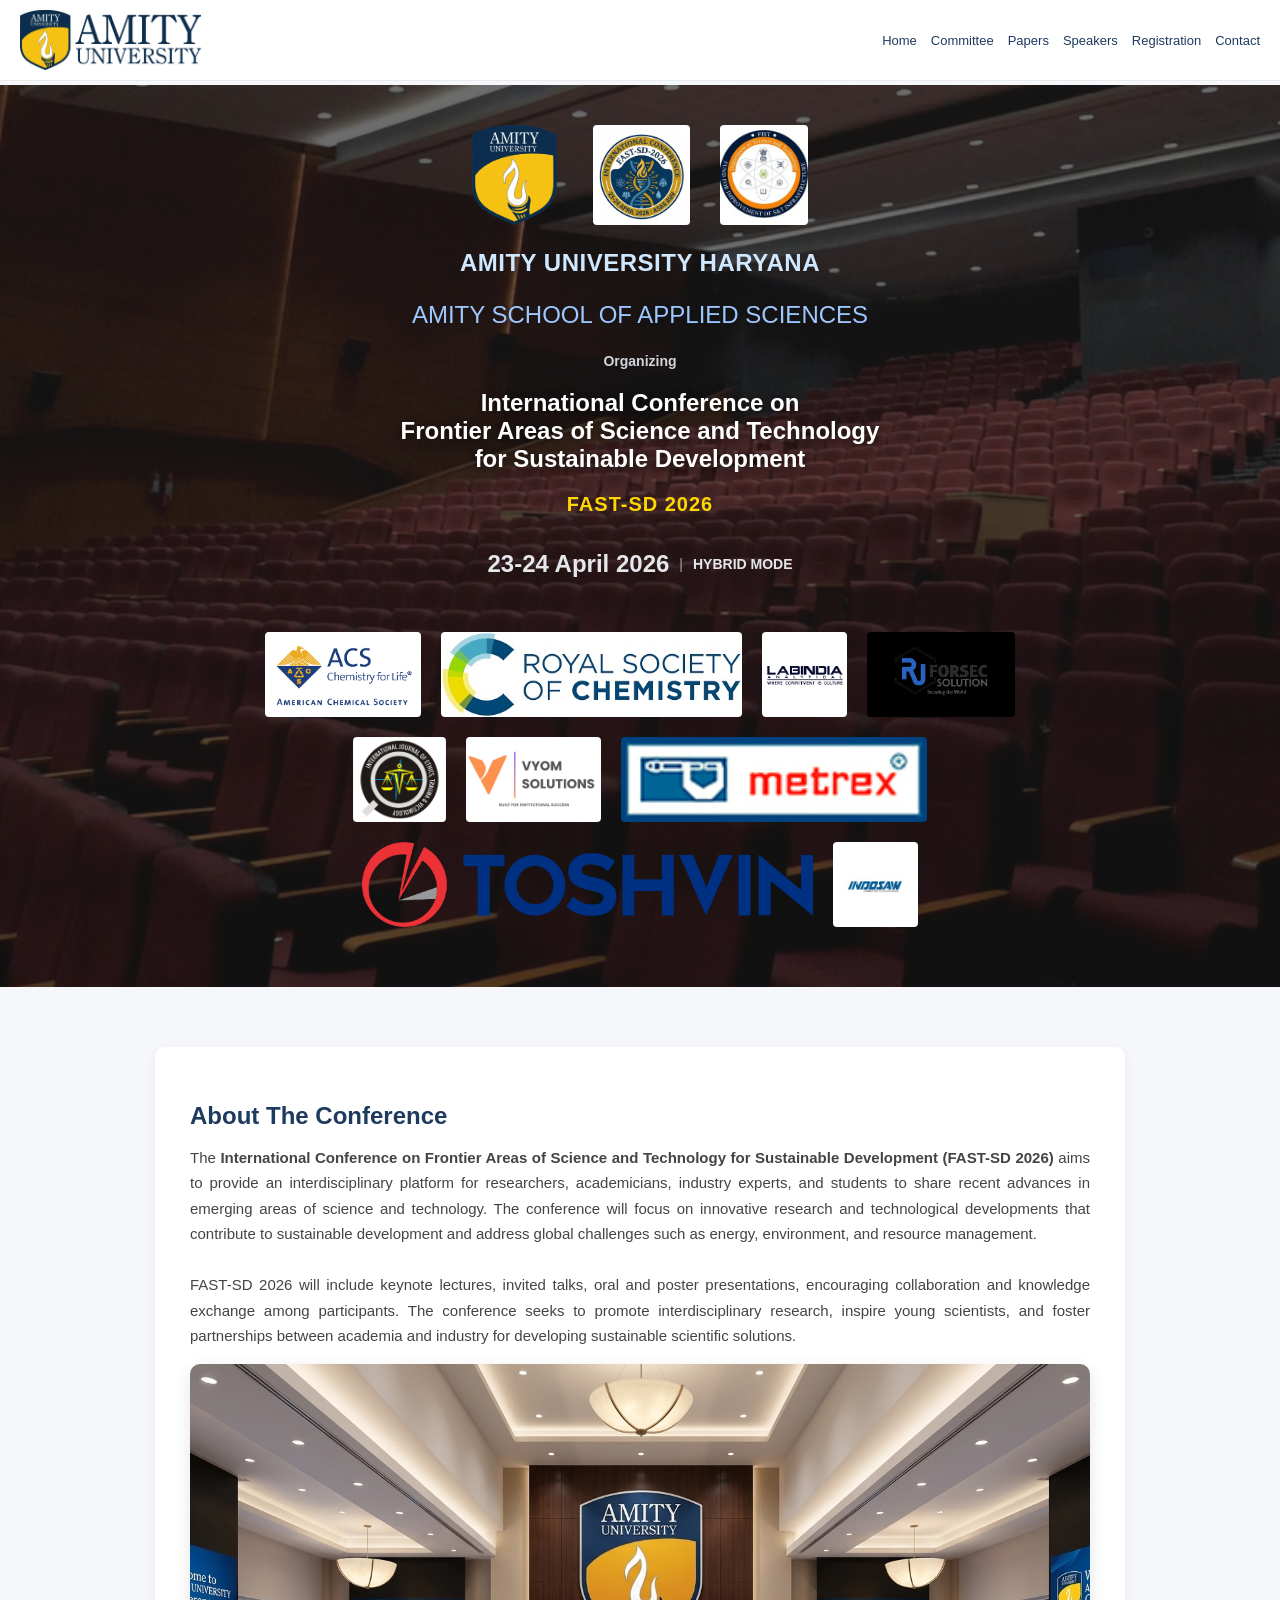
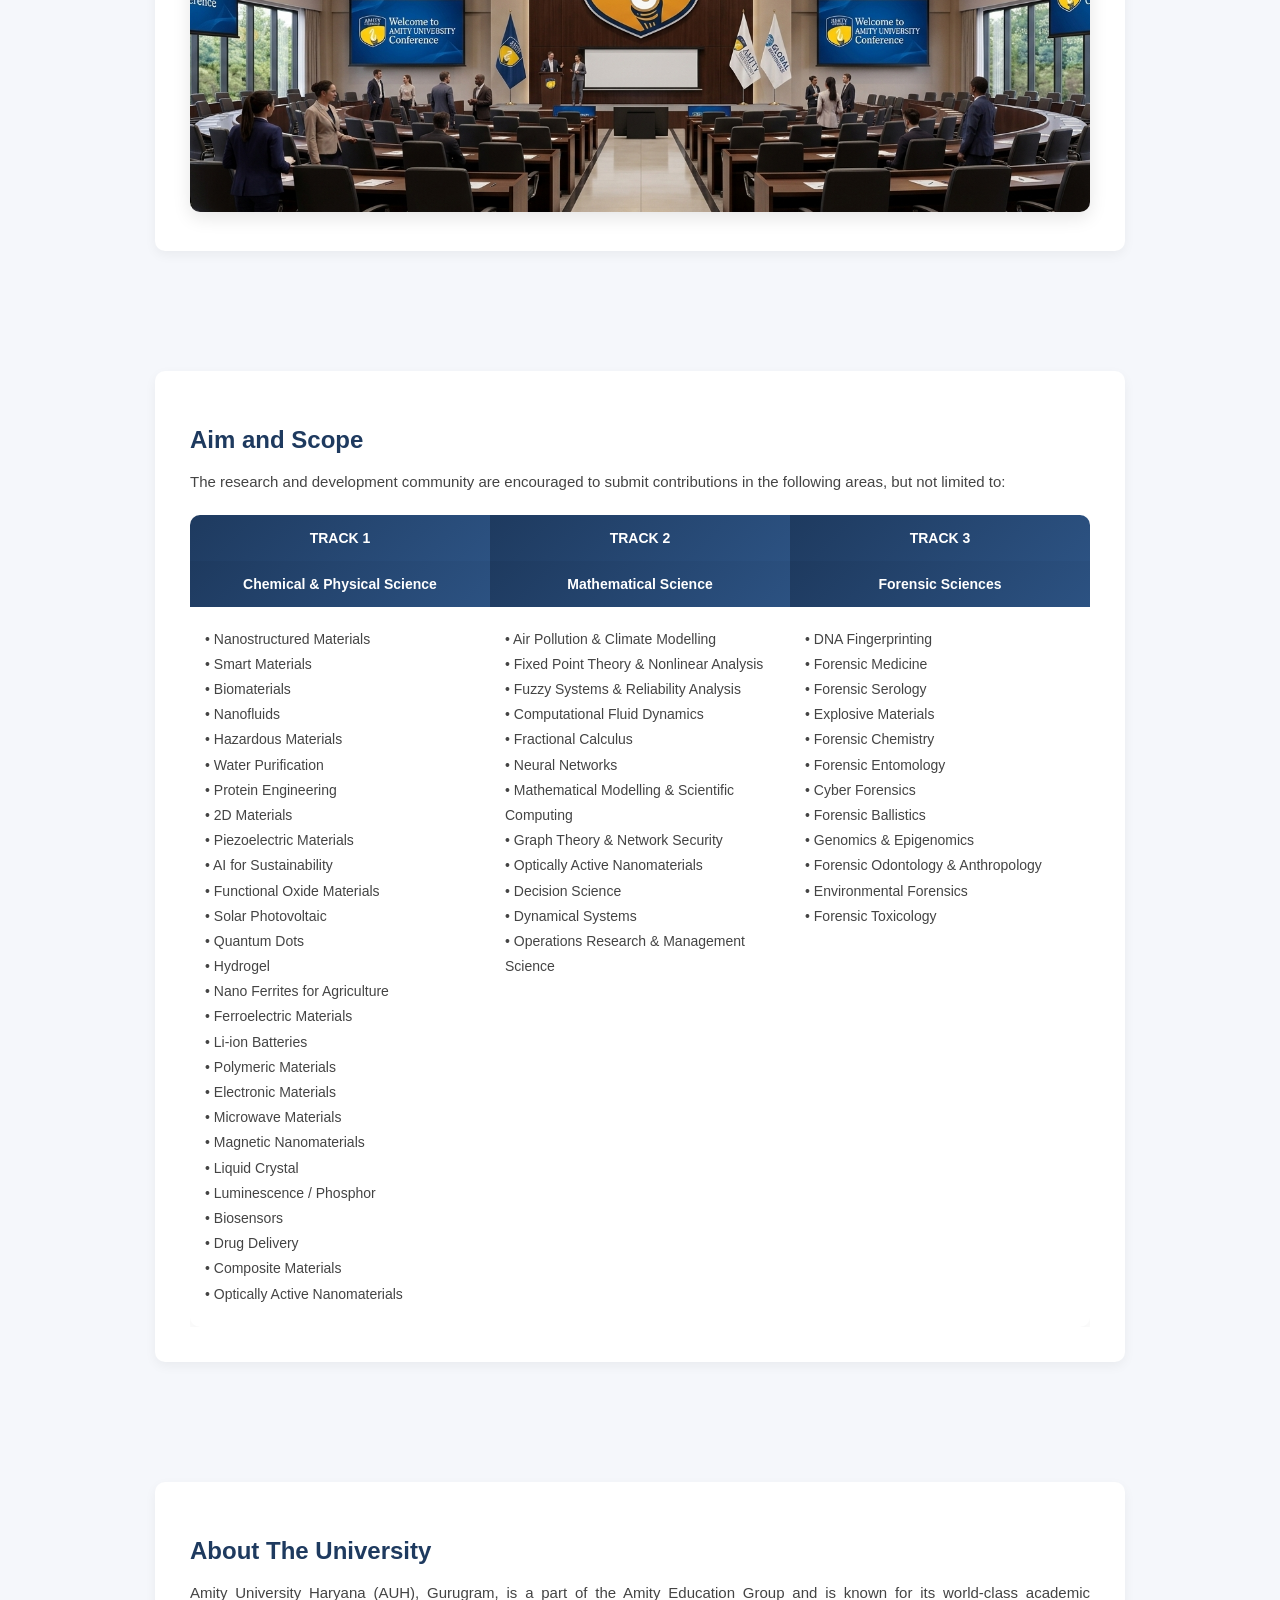
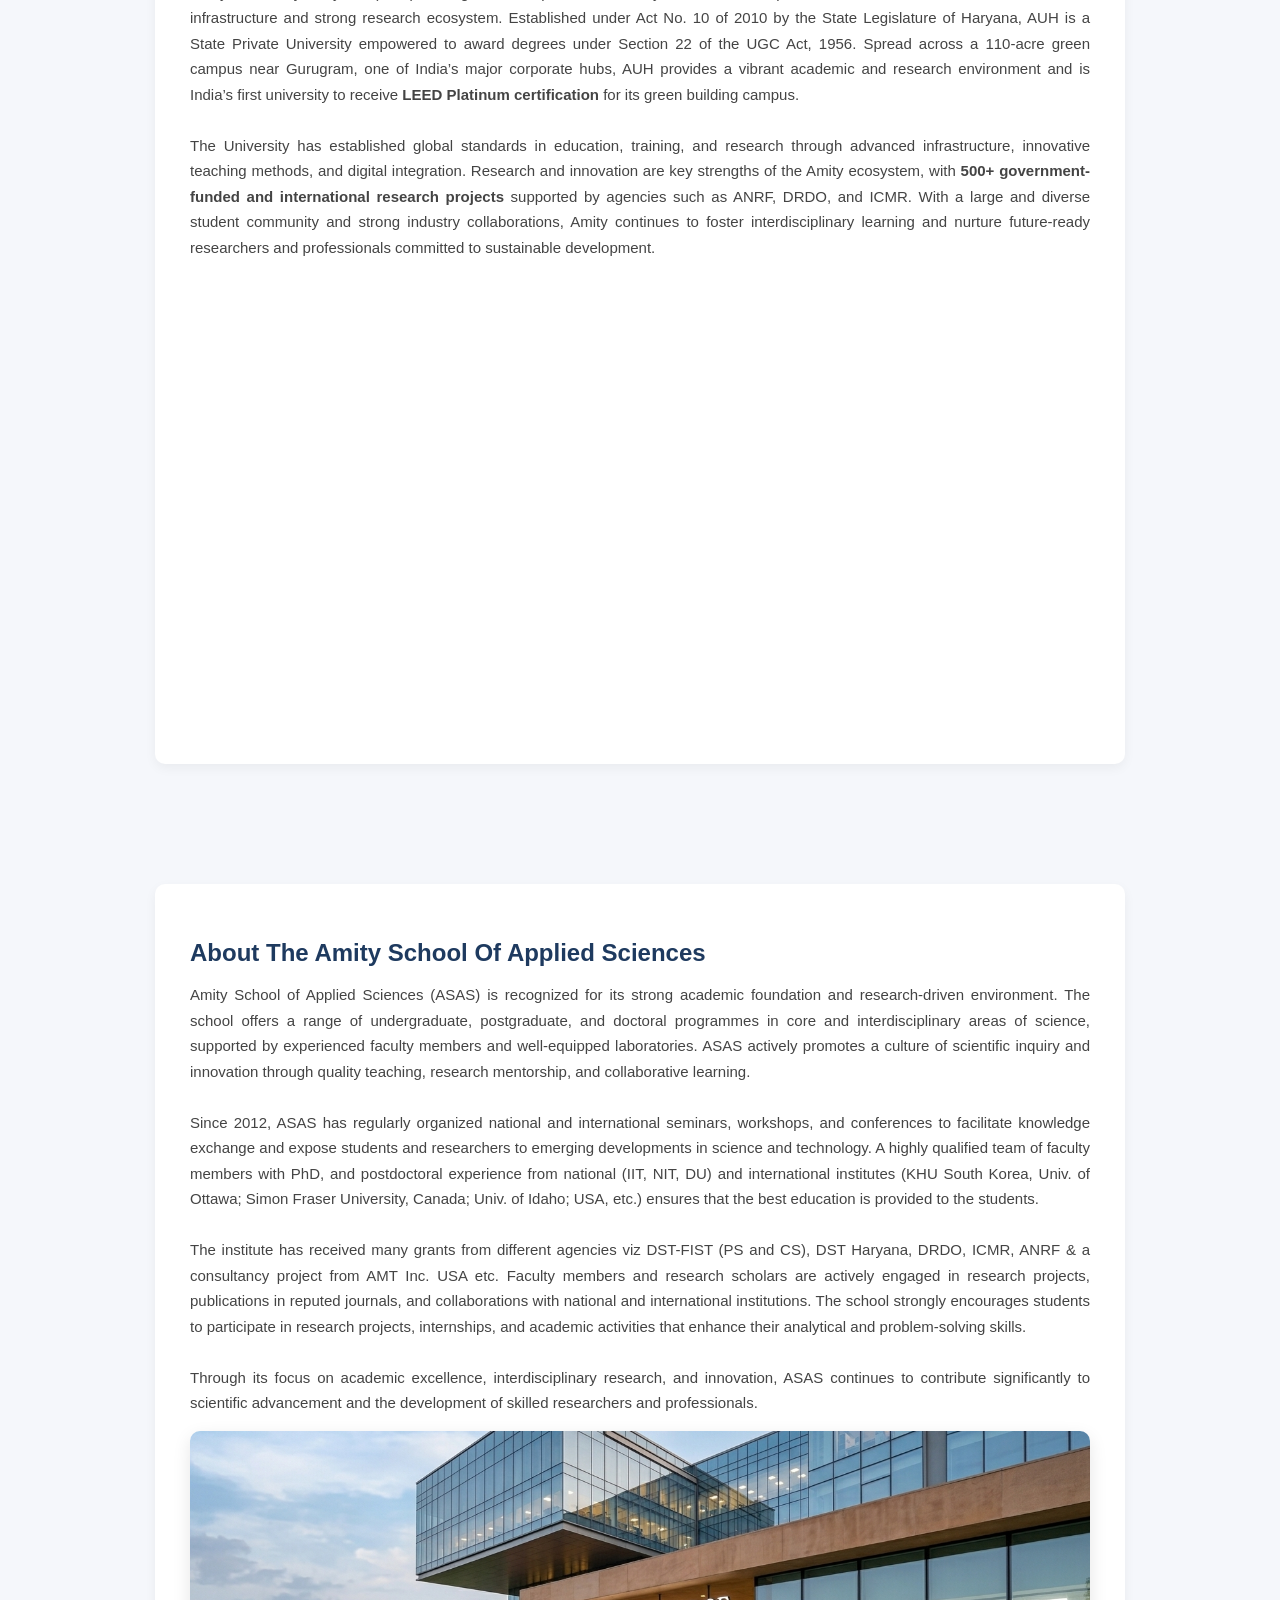
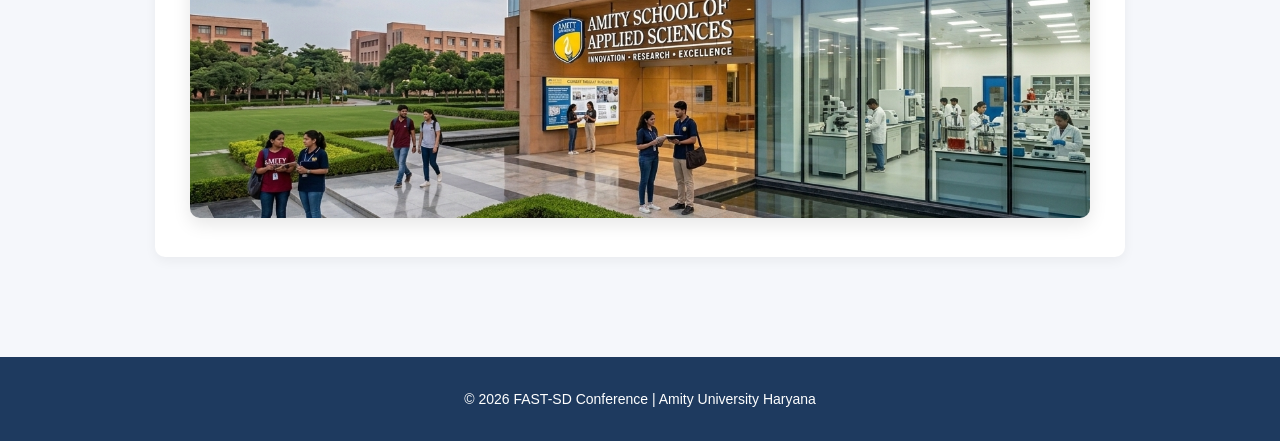
<file: index.html>
<!DOCTYPE html>
<html lang="en">
<head>
  <meta charset="UTF-8">
  <meta name="viewport" content="width=device-width, initial-scale=1.0">
  <title>FAST-SD 2026</title>
  <link rel="stylesheet" href="css/style.css">
</head>

<body>

<!-- Navbar -->
<nav>
  <!-- HAMBURGER -->
  <div class="hamburger" onclick="toggleMenu()">
    ☰
  </div>

  <div class="nav-left">
    <img src="logo/logo.png" alt="FAST-SD 2026 Logo" class="logo">
  </div>

  <div class="nav-links" id="navLinks">
    <a href="index.html">Home</a>
    <a href="committee.html">Committee</a>
    <a href="papers.html">Papers</a>
    <a href="speakers.html">Speakers</a>
    <a href="registration.html">Registration</a>
    <a href="contact.html">Contact</a>
  </div>
</nav>

<!-- Hero -->
<section class="hero">
  
  <div class="hero-content">

    <div class="top-logos">
      <img src="logo/logo2.png" alt="Logo 1">
      <img src="colabLogo/conf.jpeg" alt="Logo 2">
      <img src="colabLogo/DST-FIST_logo1.jpg" alt="Logo 3">
    </div>

    <!-- ORGANIZER -->
    <div class="organizer">
      <p class="org-text" , style="font-size: 24px;">AMITY UNIVERSITY HARYANA</p>
      <p class="org-sub", style="font-size: 24px;">AMITY SCHOOL OF APPLIED SCIENCES</p>
      <p class="org-light"><strong> Organizing </strong></p>
    </div>

    <!-- MAIN TITLE -->
    <h1 class="hero-title">
      International Conference on<br>
      Frontier Areas of Science and Technology<br>
      for Sustainable Development
    </h1>

    <!-- CONFERENCE NAME -->
    <p class="conf-name">FAST-SD 2026</p>

    <!-- DATE + MODE -->
    <div class="hero-meta">
      <p style="font-size: 24px;"> <strong> 23-24 April 2026</strong> </p>
      <span class="divider">|</span>
      <p> <strong> HYBRID MODE </strong></p>
    </div>

    <!-- BOTTOM LOGOs -->
    <div class="bottom-logos">
      <img src="colabLogo/acs-logo4.jpg" alt="L1">
      <img src="colabLogo/RSOC.jpeg" alt="L2">
      <img src="colabLogo/lab india_logo 2.png" alt="L3">
      <img src="colabLogo/logo 5.jpeg" alt="L4">
      <img src="colabLogo/logo 6.jpeg" alt="L5">
      <img src="colabLogo/Vyom logo 7.jpg" alt="L6">
      <img src="colabLogo/Metrex logo 8.jpeg" alt="L7">
      <img src="colabLogo/Tohvin_logo 3.jpg" alt="L8">
      <img src="colabLogo/indosaw.jfif" alt="L9">

    </div>

  </div>
</section>

<!-- ================= ABOUT CONFERENCE ================= -->
<section class="about-section">
  <div class="about-container">
  <div class="about-box">
    <h2>About The Conference</h2>
    <p style="text-align: justify;">
      The <strong>International Conference on Frontier Areas of Science and Technology for Sustainable Development (FAST-SD 2026)</strong> 
      aims to provide an interdisciplinary platform for researchers, academicians, industry experts, and students to share recent advances 
      in emerging areas of science and technology. The conference will focus on innovative research and technological developments 
      that contribute to sustainable development and address global challenges such as energy, environment, and resource management.<br><br>

      FAST-SD 2026 will include keynote lectures, invited talks, oral and poster presentations, encouraging collaboration and knowledge 
      exchange among participants. The conference seeks to promote interdisciplinary research, inspire young scientists, and foster 
      partnerships between academia and industry for developing sustainable scientific solutions.
    </p>
    <div class="about-image">
      <img src="logo/conferenceRoom.png" alt="Amity University Haryana">
    </div>
    </div>
  </div>
</section>

<!-- Aim and Scope-->
<section class="about-section">
  <div class="about-box">
    <h2>Aim and Scope</h2>
    <p>
      The research and development community are encouraged to submit contributions in the following areas, but not limited to: 
</p>

<div class="table-container">
  <table class="date-table aim-table">
    <thead>
      <tr>
        <th>TRACK 1 </th>
        <th> TRACK 2 </th>
        <th> TRACK 3</th>
      </tr>
    </thead>
    <thead>
      <tr>
        <th>Chemical & Physical Science</th>
        <th>Mathematical Science</th>
        <th>Forensic Sciences</th>
      </tr>
    </thead>

    <tbody>
      <tr>

        <!-- COLUMN 1 -->
        <td>
  &#8226; Nanostructured Materials<br>
  &#8226; Smart Materials<br>
  &#8226; Biomaterials<br>
  &#8226; Nanofluids<br>
  &#8226; Hazardous Materials<br>
  &#8226; Water Purification<br>
  &#8226; Protein Engineering<br>
  &#8226; 2D Materials<br>
  &#8226; Piezoelectric Materials<br>
  &#8226; AI for Sustainability<br>
  &#8226; Functional Oxide Materials<br>
  &#8226; Solar Photovoltaic<br>
  &#8226; Quantum Dots<br>
  &#8226; Hydrogel<br>
  &#8226; Nano Ferrites for Agriculture<br>
  &#8226; Ferroelectric Materials<br>
  &#8226; Li-ion Batteries<br>
  &#8226; Polymeric Materials<br>
  &#8226; Electronic Materials<br>
  &#8226; Microwave Materials<br>
  &#8226; Magnetic Nanomaterials<br>
  &#8226; Liquid Crystal<br>
  &#8226; Luminescence / Phosphor<br>
  &#8226; Biosensors<br>
  &#8226; Drug Delivery<br>
  &#8226; Composite Materials<br>
  &#8226; Optically Active Nanomaterials
</td>

        <!-- COLUMN 2 -->
        <td>
  &#8226; Air Pollution & Climate Modelling<br>
  &#8226; Fixed Point Theory & Nonlinear Analysis<br>
  &#8226; Fuzzy Systems & Reliability Analysis<br>
  &#8226; Computational Fluid Dynamics<br>
  &#8226; Fractional Calculus<br>
  &#8226; Neural Networks<br>
  &#8226; Mathematical Modelling & Scientific Computing<br>
  &#8226; Graph Theory & Network Security<br>
  &#8226; Optically Active Nanomaterials<br>
  &#8226; Decision Science<br>
  &#8226; Dynamical Systems<br>
  &#8226; Operations Research & Management Science
</td>

        <!-- COLUMN 3 -->
        <td>
  &#8226; DNA Fingerprinting<br>
  &#8226; Forensic Medicine<br>
  &#8226; Forensic Serology<br>
  &#8226; Explosive Materials<br>
  &#8226; Forensic Chemistry<br>
  &#8226; Forensic Entomology<br>
  &#8226; Cyber Forensics<br>
  &#8226; Forensic Ballistics<br>
  &#8226; Genomics & Epigenomics<br>
  &#8226; Forensic Odontology & Anthropology<br>
  &#8226; Environmental Forensics<br>
  &#8226; Forensic Toxicology
</td>

      </tr>
    </tbody>

  </table>
</div>


  </div>
</section>


<!-- About University-->
<section class="about-section">
    <div class="about-container">
    <!-- LEFT: TEXT -->
  <div class="about-box">
    <h2>About The University</h2>
    <p style="text-align: justify;">
      Amity University Haryana (AUH), Gurugram, is a part of the Amity Education Group and is known for its world-class academic 
      infrastructure and strong research ecosystem. Established under Act No. 10 of 2010 by the State Legislature of Haryana, 
      AUH is a State Private University empowered to award degrees under Section 22 of the UGC Act, 1956. Spread across a 110-acre green 
      campus near Gurugram, one of India’s major corporate hubs, AUH provides a vibrant academic and research environment and is India’s 
      first university to receive <strong>LEED Platinum certification</strong> for its green building campus.<br><br>
      The University has established global standards in education, training, and research through advanced infrastructure, innovative 
      teaching methods, and digital integration. Research and innovation are key strengths of the Amity ecosystem, with <strong>500+ 
      government-funded and international research projects</strong> supported by agencies such as ANRF, DRDO, and ICMR. With a large and diverse 
      student community and strong industry collaborations, Amity continues to foster interdisciplinary learning and nurture future-ready 
      researchers and professionals committed to sustainable development.
    </p>
     <!-- RIGHT: IMAGE -->
    <!-- <div class="about-image">
      <img src="logo/amity.jpg" alt="Amity University Haryana">
    </div> -->
    <div class="about-image">
  <video autoplay muted loop playsinline>
    <source src="video/video.MP4" type="video/mp4">
    Your browser does not support the video tag.
  </video>
</div>
  </div>
  </div>
</section>

<!-- About ASAS-->
<section class="about-section">
  <div class="about-box">
    <h2>About The Amity School Of Applied Sciences</h2>
    <p style="text-align: justify;">
      Amity School of Applied Sciences (ASAS) is recognized for its strong academic foundation and research-driven environment. 
      The school offers a range of undergraduate, postgraduate, and doctoral programmes in core and interdisciplinary areas of science, 
      supported by experienced faculty members and well-equipped laboratories. ASAS actively promotes a culture of scientific inquiry and 
      innovation through quality teaching, research mentorship, and collaborative learning. <br><br>Since 2012, ASAS has regularly organized 
      national and international seminars, workshops, and conferences to facilitate knowledge exchange and expose students and researchers 
      to emerging developments in science and technology. A highly qualified team of faculty members with PhD, and postdoctoral experience 
      from national (IIT, NIT, DU) and international institutes (KHU South Korea, Univ. of Ottawa; Simon Fraser University, Canada; Univ. of Idaho; USA, etc.) 
      ensures that the best education is provided to the students. <br><br>The institute has received many grants from different agencies viz 
      DST-FIST (PS and CS), DST Haryana, DRDO, ICMR, ANRF & a consultancy project from AMT Inc. USA etc. Faculty members and research 
      scholars are actively engaged in research projects, publications in reputed journals, and collaborations with national and 
      international institutions. The school strongly encourages students to participate in research projects, internships, and academic 
      activities that enhance their analytical and problem-solving skills. <br><br>Through its focus on academic excellence, interdisciplinary 
      research, and innovation, ASAS continues to contribute significantly to scientific advancement and the development of skilled 
      researchers and professionals. 
</p>
<div class="about-image">
      <img src="logo/ASAS.png" alt="Amity University Haryana">
    </div>
  </div>
</section>



<!-- Footer -->
<footer>
  <p>© 2026 FAST-SD Conference | Amity University Haryana</p>
</footer>

<script>
  // 1. Function for the Hamburger Menu
  function toggleMenu() {
    document.getElementById("navLinks").classList.toggle("active");
  }

  // 2. Force page to top on refresh
  if (history.scrollRestoration) {
    history.scrollRestoration = 'manual';
  }
  window.scrollTo(0, 0);
</script>

</body>
</html>
</file>
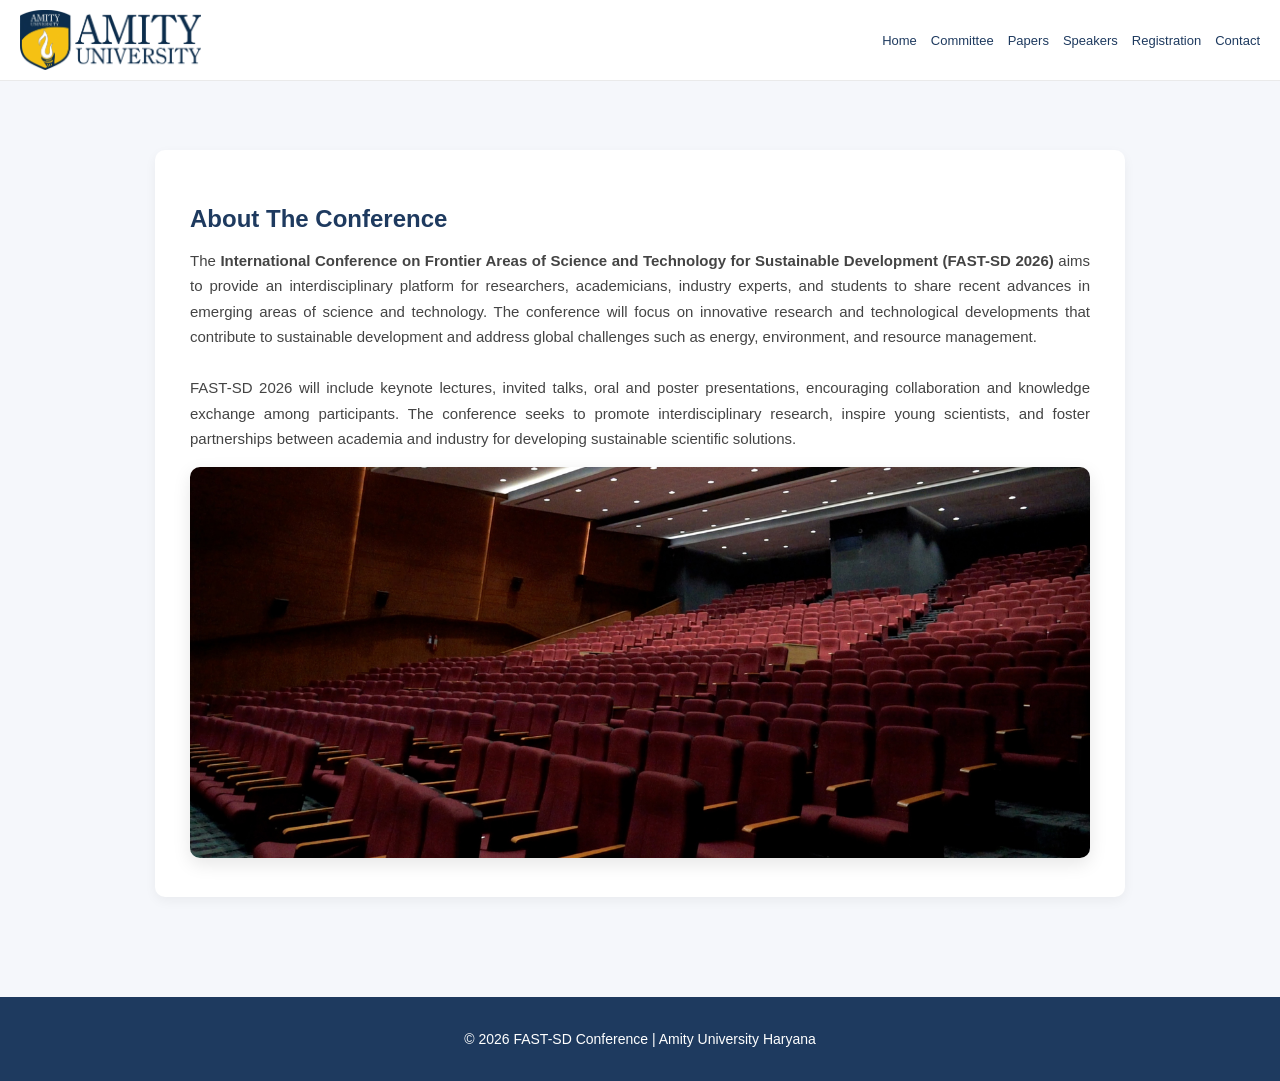
<file: about.html>
<!DOCTYPE html>
<html lang="en">
<head>
  <meta charset="UTF-8">
  <meta name="viewport" content="width=device-width, initial-scale=1.0">
  <title>About Conference | FAST-SD 2026</title>
  <link rel="stylesheet" href="css/style.css">
</head>

<body>

<!-- Navbar -->
<nav>
  <!-- HAMBURGER -->
  <div class="hamburger" onclick="toggleMenu()">
    ☰
  </div>

  <div class="nav-left">
    <img src="logo/logo.png" alt="FAST-SD 2026 Logo" class="logo">
  </div>

  <div class="nav-links" id="navLinks">
    <a href="index.html">Home</a>
    <a href="committee.html">Committee</a>
    <a href="papers.html">Papers</a>
    <a href="speakers.html">Speakers</a>
    <a href="registration.html">Registration</a>
    <a href="contact.html">Contact</a>
  </div>
</nav>

<!-- ================= HEADER SPACE FIX ================= -->
<div style="height: 90px;"></div>

<!-- ================= ABOUT CONFERENCE ================= -->
<section class="about-section">
  <div class="about-container">
  <div class="about-box">
    <h2>About The Conference</h2>
    <p style="text-align: justify;">
      The <strong>International Conference on Frontier Areas of Science and Technology for Sustainable Development (FAST-SD 2026)</strong> 
      aims to provide an interdisciplinary platform for researchers, academicians, industry experts, and students to share recent advances 
      in emerging areas of science and technology. The conference will focus on innovative research and technological developments 
      that contribute to sustainable development and address global challenges such as energy, environment, and resource management.<br><br>

      FAST-SD 2026 will include keynote lectures, invited talks, oral and poster presentations, encouraging collaboration and knowledge 
      exchange among participants. The conference seeks to promote interdisciplinary research, inspire young scientists, and foster 
      partnerships between academia and industry for developing sustainable scientific solutions.
    </p>
    <div class="about-image">
      <img src="logo/conference.jpg" alt="Amity University Haryana">
    </div>
    </div>
  </div>
</section>

<!-- ================= FOOTER ================= -->
<footer>
  <p>© 2026 FAST-SD Conference | Amity University Haryana</p>
</footer>

<script>
  // 1. Function for the Hamburger Menu
  function toggleMenu() {
    document.getElementById("navLinks").classList.toggle("active");
  }

  // 2. Force page to top on refresh
  if (history.scrollRestoration) {
    history.scrollRestoration = 'manual';
  }
  window.scrollTo(0, 0);
</script>

</body>
</html>
</file>
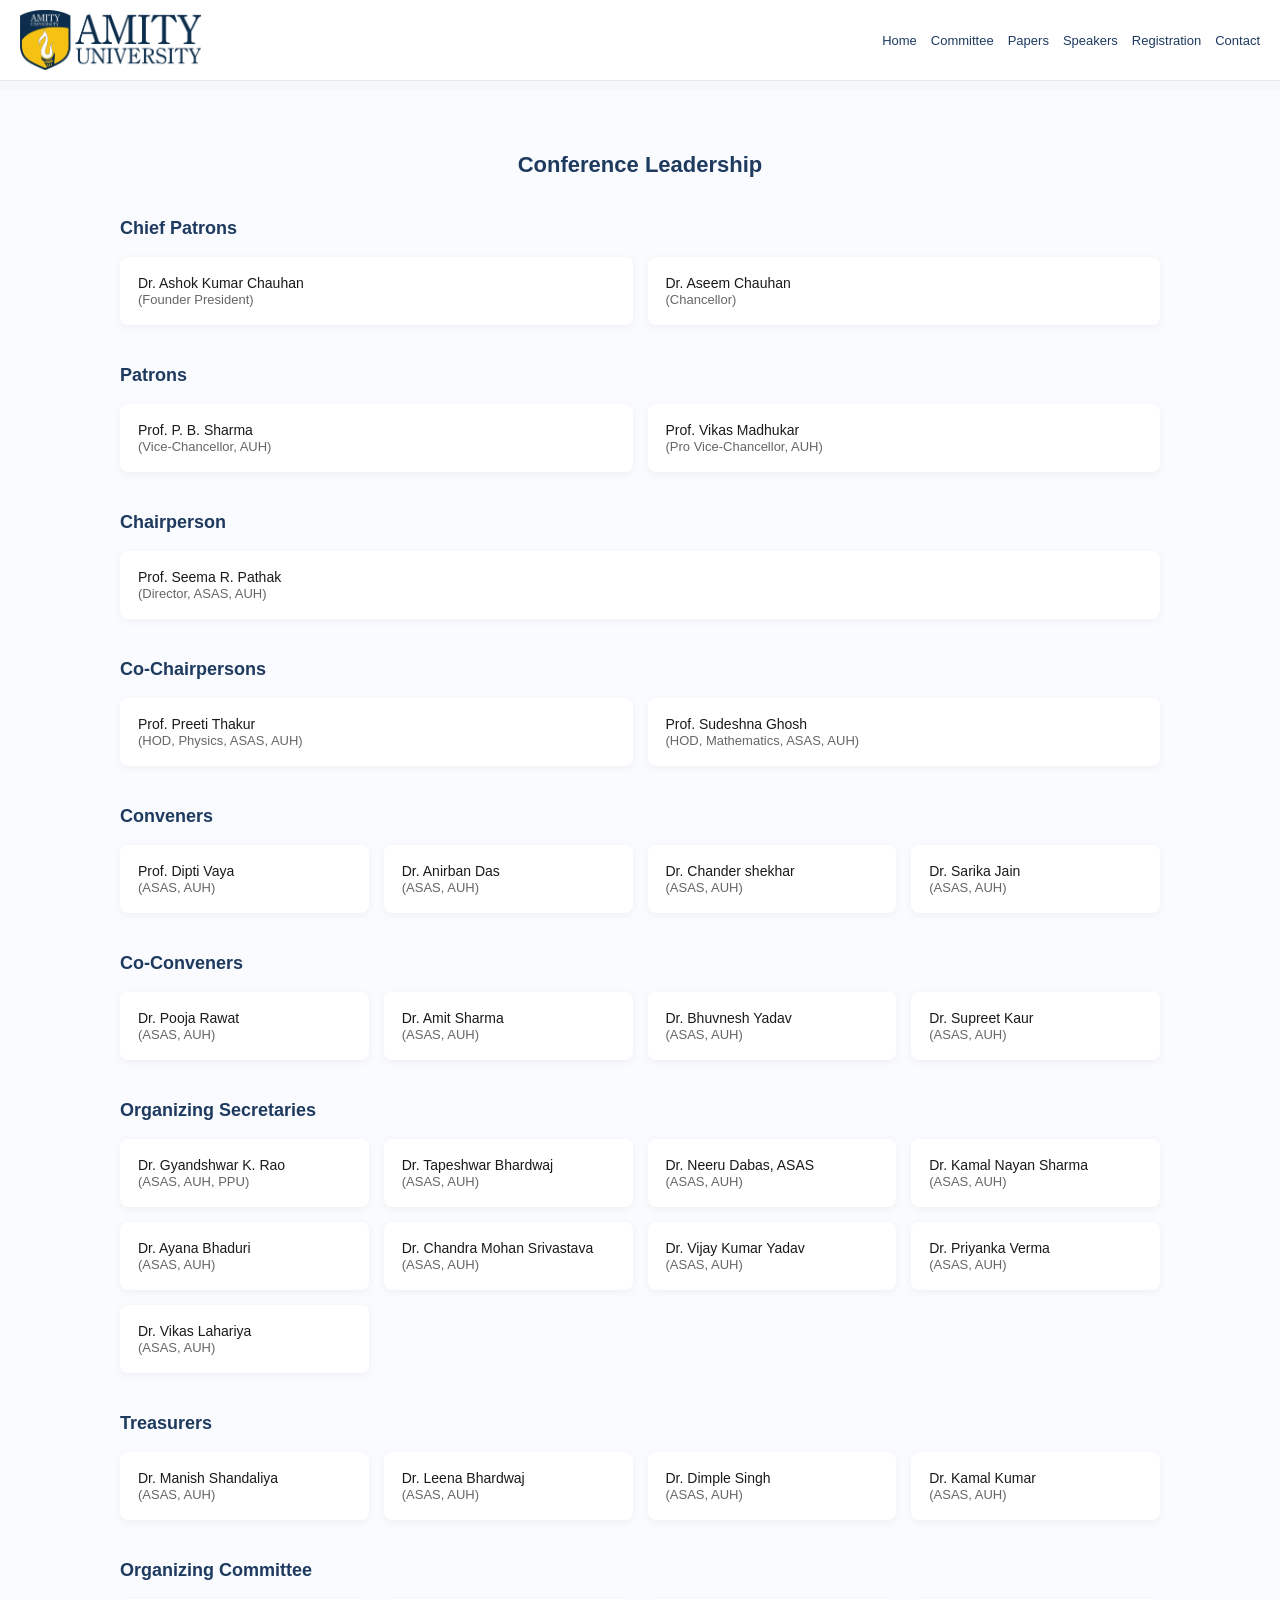
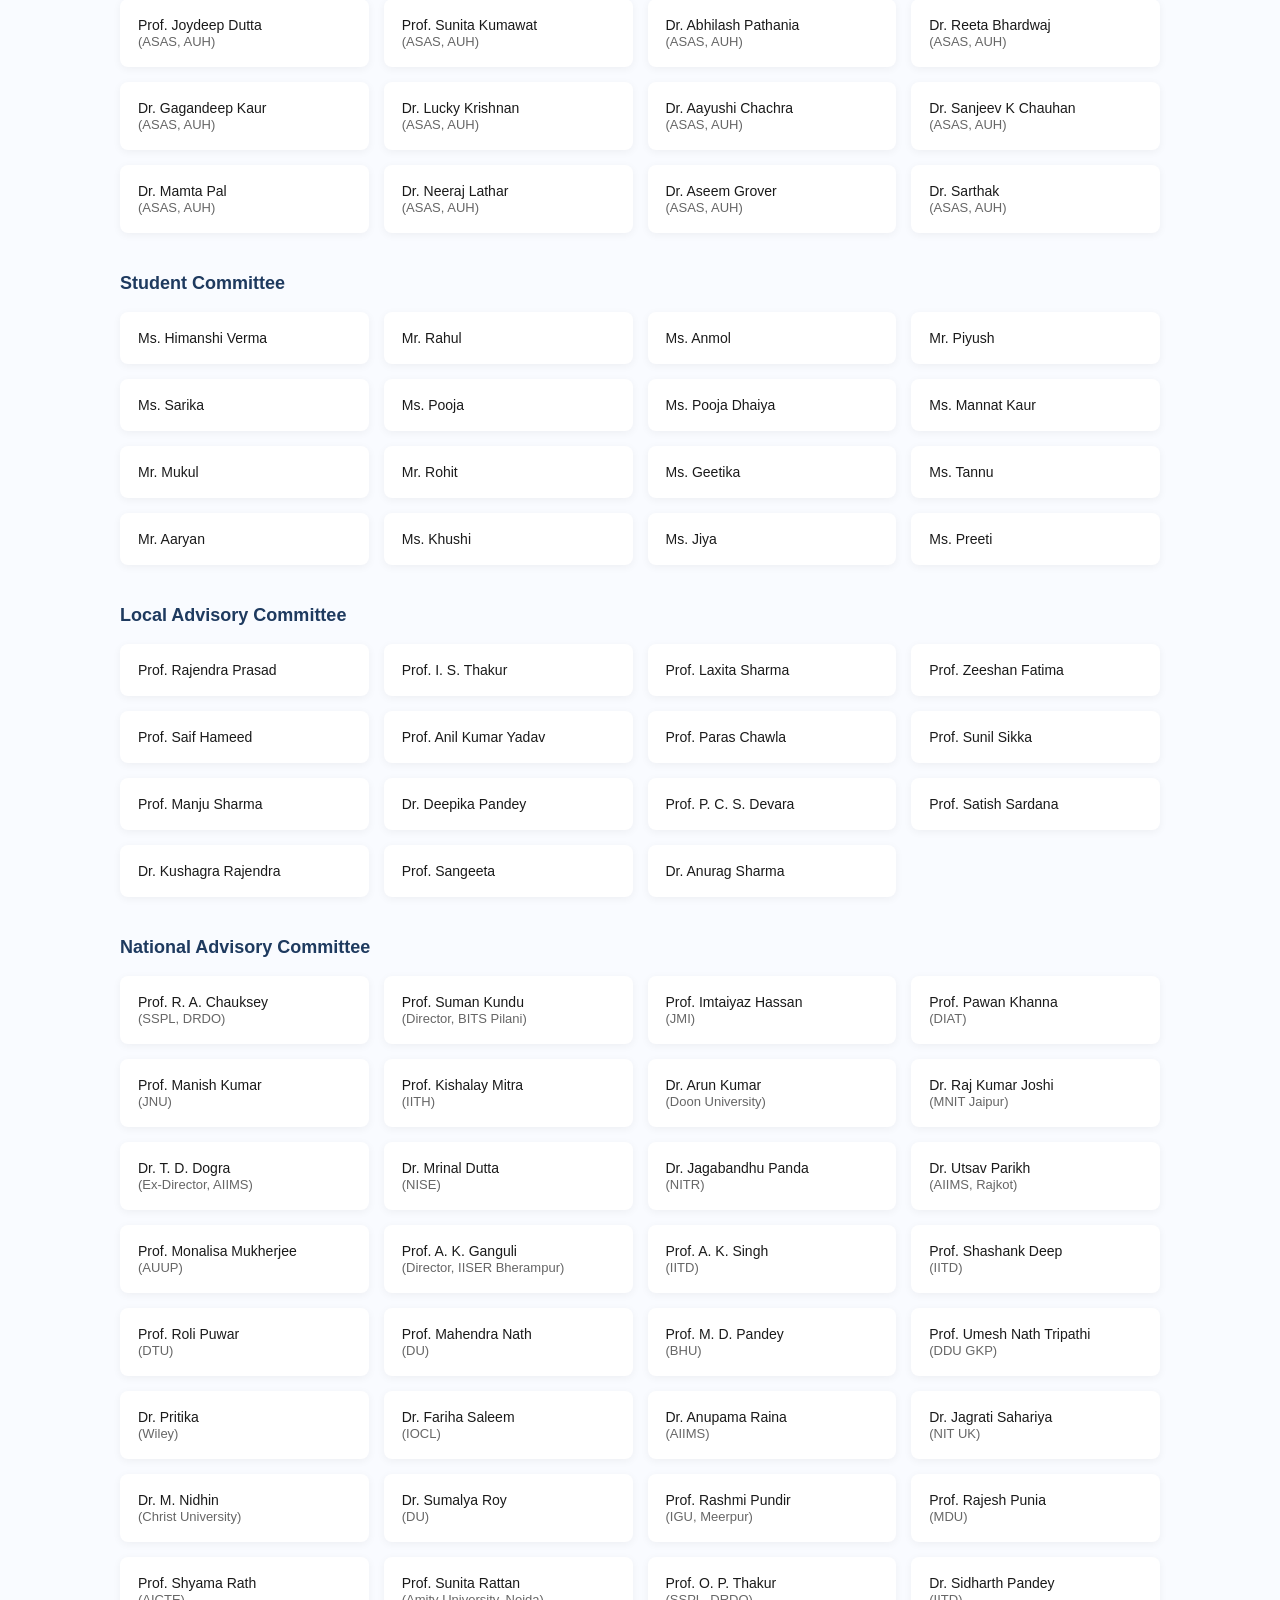
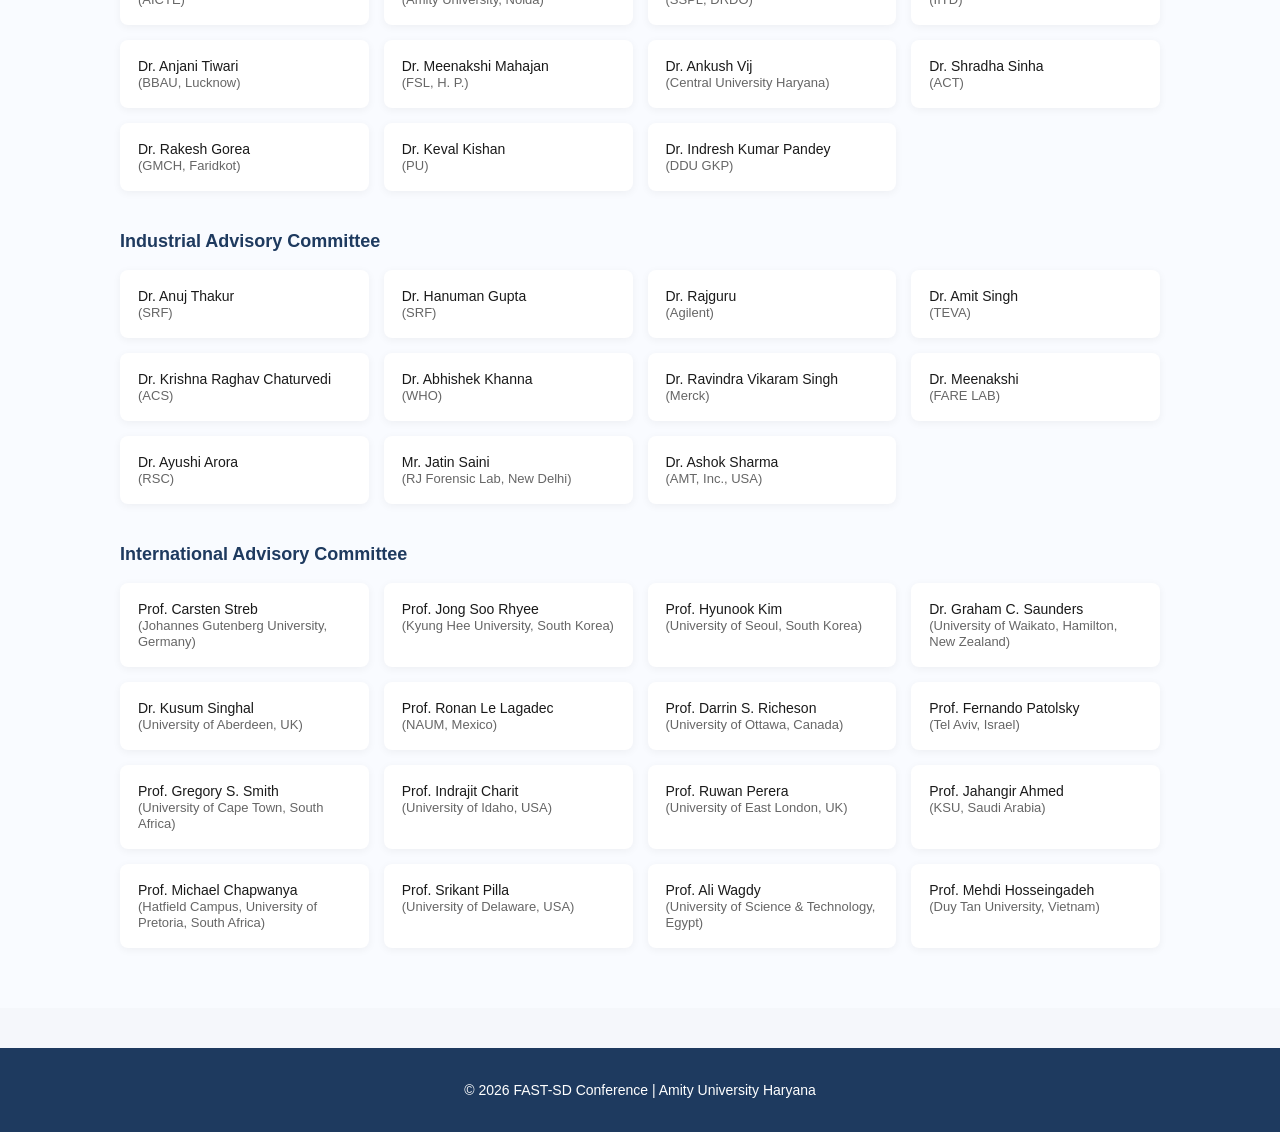
<file: committee.html>
<!DOCTYPE html>
<html lang="en">
<head>
  <meta charset="UTF-8">
  <meta name="viewport" content="width=device-width, initial-scale=1.0">
  <title>Committee | FAST-SD 2026</title>
  <link rel="stylesheet" href="css/style.css">
</head>

<body>

<!-- Navbar -->
<nav>
  <!-- HAMBURGER -->
  <div class="hamburger" onclick="toggleMenu()">
    ☰
  </div>

  <div class="nav-left">
    <img src="logo/logo.png" alt="FAST-SD 2026 Logo" class="logo">
  </div>

  <div class="nav-links" id="navLinks">
    <a href="index.html">Home</a>
    <a href="committee.html">Committee</a>
    <a href="papers.html">Papers</a>
    <a href="speakers.html">Speakers</a>
    <a href="registration.html">Registration</a>
    <a href="contact.html">Contact</a>
  </div>
</nav>

<!-- ================= HEADER SPACE FIX ================= -->
<div style="height: 90px;"></div>

<!-- ================= COMMITTEE ================= -->
<section class="committee-section">

  <h2>Conference Leadership</h2>

  <!-- Chief Patrons -->
  <h3>Chief Patrons</h3>
  <div class="grid">
    <div class="card">Dr. Ashok Kumar Chauhan<br><span>(Founder President)</span></div>
    <div class="card">Dr. Aseem Chauhan<br><span>(Chancellor)</span></div>
  </div>

  <!-- Patrons -->
  <h3>Patrons</h3>
  <div class="grid">
    <div class="card">Prof. P. B. Sharma<br><span>(Vice-Chancellor, AUH)</span></div>
    <div class="card">Prof. Vikas Madhukar<br><span>(Pro Vice-Chancellor, AUH)</span></div>
  </div>

  <!-- Chairperson -->
  <h3>Chairperson</h3>
  <div class="grid">
    <div class="card">Prof. Seema R. Pathak<br><span>(Director, ASAS, AUH)</span></div>
  </div>

  <!-- Co-Chairpersons -->
  <h3>Co-Chairpersons</h3>
  <div class="grid">
    <div class="card">Prof. Preeti Thakur<br><span>(HOD, Physics, ASAS, AUH)</span></div>
    <div class="card">Prof. Sudeshna Ghosh<br><span>(HOD, Mathematics, ASAS, AUH)</span></div>
  </div>

  <!-- Conveners -->
  <h3>Conveners</h3>
  <div class="grid">
    <div class="card">Prof. Dipti Vaya<br><span> (ASAS, AUH) </span> </div>
    <div class="card">Dr. Anirban Das<br><span> (ASAS, AUH) </span> </div>
    <div class="card">Dr. Chander shekhar <br><span> (ASAS, AUH) </span> </div>
    <div class="card">Dr. Sarika Jain <br><span> (ASAS, AUH) </span> </div>
  </div>

  <!-- Co-Conveners -->
  <h3>Co-Conveners</h3>
  <div class="grid">
    <div class="card">Dr. Pooja Rawat <br><span> (ASAS, AUH) </span> </div>
    <div class="card">Dr. Amit Sharma <br><span> (ASAS, AUH) </span> </div>
    <div class="card">Dr. Bhuvnesh Yadav <br><span> (ASAS, AUH) </span> </div>
    <div class="card">Dr. Supreet Kaur <br><span> (ASAS, AUH) </span> </div>
  </div>

  <!-- Organizing Secretaries -->
  <h3>Organizing Secretaries</h3>
  <div class="grid">
    <div class="card">Dr. Gyandshwar K. Rao <br><span> (ASAS, AUH, PPU) </span> </div>
    <div class="card">Dr. Tapeshwar Bhardwaj<br><span> (ASAS, AUH) </span> </div>
    <div class="card">Dr. Neeru Dabas, ASAS <br><span> (ASAS, AUH) </span> </div>
    <div class="card">Dr. Kamal Nayan Sharma <br><span> (ASAS, AUH) </span> </div>
    <div class="card">Dr. Ayana Bhaduri <br><span> (ASAS, AUH) </span> </div>
    <div class="card">Dr. Chandra Mohan Srivastava <br><span> (ASAS, AUH) </span> </div>
    <div class="card">Dr. Vijay Kumar Yadav <br><span> (ASAS, AUH) </span> </div>
    <div class="card">Dr. Priyanka Verma <br><span> (ASAS, AUH) </span> </div>
    <div class="card">Dr. Vikas Lahariya <br><span> (ASAS, AUH) </span> </div>
  </div>

  <!-- Treasurers -->
  <h3>Treasurers</h3>
  <div class="grid">
    <div class="card">Dr. Manish Shandaliya <br><span> (ASAS, AUH) </span> </div>
    <div class="card">Dr. Leena Bhardwaj<br><span> (ASAS, AUH) </span> </div>
    <div class="card">Dr. Dimple Singh<br><span> (ASAS, AUH) </span> </div>
    <div class="card">Dr. Kamal Kumar <br><span> (ASAS, AUH) </span> </div>
  </div>

  <!-- Organizing Committee -->
  <h3>Organizing Committee</h3>
  <div class="grid">
    <div class="card">Prof. Joydeep Dutta <br><span> (ASAS, AUH) </span> </div>
    <div class="card">Prof. Sunita Kumawat <br><span> (ASAS, AUH) </span> </div>
     <div class="card">Dr. Abhilash Pathania <br><span> (ASAS, AUH) </span> </div>
     <div class="card">Dr. Reeta Bhardwaj <br><span> (ASAS, AUH) </span> </div>
     <div class="card">Dr. Gagandeep Kaur <br><span> (ASAS, AUH) </span> </div>
     <div class="card">Dr. Lucky Krishnan <br><span> (ASAS, AUH) </span> </div>
     <div class="card">Dr. Aayushi Chachra <br><span> (ASAS, AUH) </span> </div>
     <div class="card">Dr. Sanjeev K Chauhan <br><span> (ASAS, AUH) </span> </div>
     <div class="card">Dr. Mamta Pal <br><span> (ASAS, AUH) </span> </div>
    <div class="card">Dr. Neeraj Lathar <br><span> (ASAS, AUH) </span> </div>
    <div class="card">Dr. Aseem Grover <br><span> (ASAS, AUH) </span> </div>
    <div class="card">Dr. Sarthak <br><span> (ASAS, AUH) </span> </div>
    
  </div>

  <!-- Student Committee -->
  <h3>Student Committee</h3>
  <div class="grid">
    <div class="card">Ms. Himanshi Verma</div>
    <div class="card">Mr. Rahul</div>
    <div class="card">Ms. Anmol</div>
    <div class="card">Mr. Piyush</div>
    <div class="card">Ms. Sarika</div>
    <div class="card">Ms. Pooja</div>
    <div class="card">Ms. Pooja Dhaiya</div>
    <div class="card">Ms. Mannat Kaur</div>
    <div class="card">Mr. Mukul</div>
    <div class="card">Mr. Rohit</div>
    <div class="card">Ms. Geetika</div>
    <div class="card">Ms. Tannu</div>
    <div class="card">Mr. Aaryan</div>
    <div class="card">Ms. Khushi</div>
    <div class="card">Ms. Jiya</div>
    <div class="card">Ms. Preeti</div>
  </div>

  <!-- Local Advisory Committees -->
  <h3>Local Advisory Committee</h3>
<div class="grid">
  <div class="card">Prof. Rajendra Prasad</div>
  <div class="card">Prof. I. S. Thakur</div>
  <div class="card">Prof. Laxita Sharma</div>
  <div class="card">Prof. Zeeshan Fatima</div>
  <div class="card">Prof. Saif Hameed</div>
  <div class="card">Prof. Anil Kumar Yadav</div>
  <div class="card">Prof. Paras Chawla</div>
  <div class="card">Prof. Sunil Sikka</div>
  <div class="card">Prof. Manju Sharma</div>
  <div class="card">Dr. Deepika Pandey</div>
  <div class="card">Prof. P. C. S. Devara</div>
  <div class="card">Prof. Satish Sardana</div>
  <div class="card">Dr. Kushagra Rajendra</div>
  <div class="card">Prof. Sangeeta</div>
  <div class="card">Dr. Anurag Sharma</div>
</div>

<!-- National Advisory Committees -->
<h3>National Advisory Committee</h3>
<div class="grid">

  <div class="card">Prof. R. A. Chauksey<br><span>(SSPL, DRDO)</span></div>
  <div class="card">Prof. Suman Kundu<br><span>(Director, BITS Pilani)</span></div>
  <div class="card">Prof. Imtaiyaz Hassan<br><span>(JMI)</span></div>
  <div class="card">Prof. Pawan Khanna<br><span>(DIAT)</span></div>
  <div class="card">Prof. Manish Kumar<br><span>(JNU)</span></div>
  <div class="card">Prof. Kishalay Mitra<br><span>(IITH)</span></div>

  <div class="card">Dr. Arun Kumar<br><span>(Doon University)</span></div>
  <div class="card">Dr. Raj Kumar Joshi<br><span>(MNIT Jaipur)</span></div>
  <div class="card">Dr. T. D. Dogra<br><span>(Ex-Director, AIIMS)</span></div>
  <div class="card">Dr. Mrinal Dutta<br><span>(NISE)</span></div>
  <div class="card">Dr. Jagabandhu Panda<br><span>(NITR)</span></div>
  <div class="card">Dr. Utsav Parikh<br><span>(AIIMS, Rajkot)</span></div>

  <div class="card">Prof. Monalisa Mukherjee<br><span>(AUUP)</span></div>
  <div class="card">Prof. A. K. Ganguli<br><span>(Director, IISER Bherampur)</span></div>
  <div class="card">Prof. A. K. Singh<br><span>(IITD)</span></div>
  <div class="card">Prof. Shashank Deep<br><span>(IITD)</span></div>
  <div class="card">Prof. Roli Puwar<br><span>(DTU)</span></div>
  <div class="card">Prof. Mahendra Nath<br><span>(DU)</span></div>

  <div class="card">Prof. M. D. Pandey<br><span>(BHU)</span></div>
  <div class="card">Prof. Umesh Nath Tripathi<br><span>(DDU GKP)</span></div>
  <div class="card">Dr. Pritika<br><span>(Wiley)</span></div>
  <div class="card">Dr. Fariha Saleem<br><span>(IOCL)</span></div>
  <div class="card">Dr. Anupama Raina<br><span>(AIIMS)</span></div>
  <div class="card">Dr. Jagrati Sahariya<br><span>(NIT UK)</span></div>

  <div class="card">Dr. M. Nidhin<br><span>(Christ University)</span></div>
  <div class="card">Dr. Sumalya Roy<br><span>(DU)</span></div>
  <div class="card">Prof. Rashmi Pundir<br><span>(IGU, Meerpur)</span></div>
  <div class="card">Prof. Rajesh Punia<br><span>(MDU)</span></div>
  <div class="card">Prof. Shyama Rath<br><span>(AICTE)</span></div>
  <div class="card">Prof. Sunita Rattan<br><span>(Amity University, Noida)</span></div>

  <div class="card">Prof. O. P. Thakur<br><span>(SSPL, DRDO)</span></div>
  <div class="card">Dr. Sidharth Pandey<br><span>(IITD)</span></div>
  <div class="card">Dr. Anjani Tiwari<br><span>(BBAU, Lucknow)</span></div>
  <div class="card">Dr. Meenakshi Mahajan<br><span>(FSL, H. P.)</span></div>
  <div class="card">Dr. Ankush Vij<br><span>(Central University Haryana)</span></div>
  <div class="card">Dr. Shradha Sinha<br><span>(ACT)</span></div>

  <div class="card">Dr. Rakesh Gorea<br><span>(GMCH, Faridkot)</span></div>
  <div class="card">Dr. Keval Kishan<br><span>(PU)</span></div>
  <div class="card">Dr. Indresh Kumar Pandey<br><span>(DDU GKP)</span></div>

</div>

<!-- Industrial Advisory Committees -->
<h3>Industrial Advisory Committee</h3>
<div class="grid">

  <div class="card">Dr. Anuj Thakur<br><span>(SRF)</span></div>
  <div class="card">Dr. Hanuman Gupta<br><span>(SRF)</span></div>
  <div class="card">Dr. Rajguru<br><span>(Agilent)</span></div>
  <div class="card">Dr. Amit Singh<br><span>(TEVA)</span></div>
  <div class="card">Dr. Krishna Raghav Chaturvedi<br><span>(ACS)</span></div>
  <div class="card">Dr. Abhishek Khanna<br><span>(WHO)</span></div>

  <div class="card">Dr. Ravindra Vikaram Singh<br><span>(Merck)</span></div>
  <div class="card">Dr. Meenakshi<br><span>(FARE LAB)</span></div>
  <div class="card">Dr. Ayushi Arora<br><span>(RSC)</span></div>
  <div class="card">Mr. Jatin Saini<br><span>(RJ Forensic Lab, New Delhi)</span></div>
  <div class="card">Dr. Ashok Sharma<br><span>(AMT, Inc., USA)</span></div>

</div>

<!-- INTERNATIONAL ADVISORY COMMITTEE -->
 <h3>International Advisory Committee</h3>
<div class="grid">

  <div class="card">Prof. Carsten Streb<br><span>(Johannes Gutenberg University, Germany)</span></div>
  <div class="card">Prof. Jong Soo Rhyee<br><span>(Kyung Hee University, South Korea)</span></div>
  <div class="card">Prof. Hyunook Kim<br><span>(University of Seoul, South Korea)</span></div>
  <div class="card">Dr. Graham C. Saunders<br><span>(University of Waikato, Hamilton, New Zealand)</span></div>
  <div class="card">Dr. Kusum Singhal<br><span>(University of Aberdeen, UK)</span></div>
  <div class="card">Prof. Ronan Le Lagadec<br><span>(NAUM, Mexico)</span></div>

  <div class="card">Prof. Darrin S. Richeson<br><span>(University of Ottawa, Canada)</span></div>
  <div class="card">Prof. Fernando Patolsky<br><span>(Tel Aviv, Israel)</span></div>
  <div class="card">Prof. Gregory S. Smith<br><span>(University of Cape Town, South Africa)</span></div>
  <div class="card">Prof. Indrajit Charit<br><span>(University of Idaho, USA)</span></div>
  <div class="card">Prof. Ruwan Perera<br><span>(University of East London, UK)</span></div>
  <div class="card">Prof. Jahangir Ahmed<br><span>(KSU, Saudi Arabia)</span></div>

  <div class="card">Prof. Michael Chapwanya<br><span>(Hatfield Campus, University of Pretoria, South Africa)</span></div>
  <div class="card">Prof. Srikant Pilla<br><span>(University of Delaware, USA)</span></div>
  <div class="card">Prof. Ali Wagdy<br><span>(University of Science & Technology, Egypt)</span></div>
  <div class="card">Prof. Mehdi Hosseingadeh<br><span>(Duy Tan University, Vietnam)</span></div>

</div>

</section>

<!-- ================= FOOTER ================= -->
<footer>
  <p>© 2026 FAST-SD Conference | Amity University Haryana</p>
</footer>

<script>
  // 1. Function for the Hamburger Menu
  function toggleMenu() {
    document.getElementById("navLinks").classList.toggle("active");
  }

  // 2. Force page to top on refresh
  if (history.scrollRestoration) {
    history.scrollRestoration = 'manual';
  }
  window.scrollTo(0, 0);
</script>

</body>
</html>
</file>
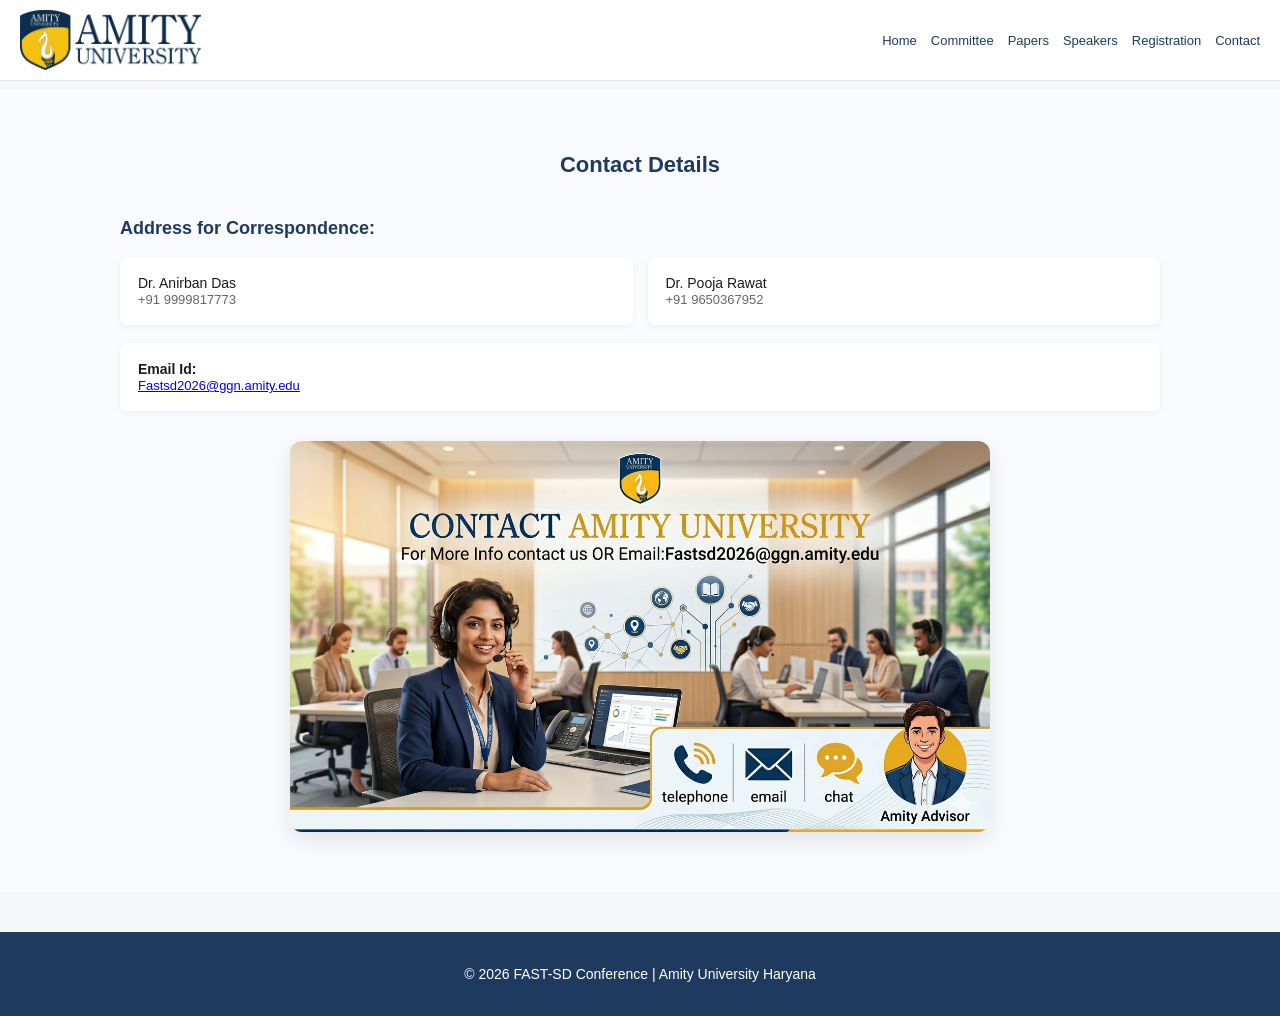
<file: contact.html>
<!DOCTYPE html>
<html lang="en">
<head>
  <meta charset="UTF-8">
  <meta name="viewport" content="width=device-width, initial-scale=1.0">
  <title>Contact | FAST-SD 2026</title>
  <link rel="stylesheet" href="css/style.css">
</head>

<body>

<!-- Navbar -->
<nav>
  <!-- HAMBURGER -->
  <div class="hamburger" onclick="toggleMenu()">
    ☰
  </div>

  <div class="nav-left">
    <img src="logo/logo.png" alt="FAST-SD 2026 Logo" class="logo">
  </div>

  <div class="nav-links" id="navLinks">
    <a href="index.html">Home</a>
    <a href="committee.html">Committee</a>
    <a href="papers.html">Papers</a>
    <a href="speakers.html">Speakers</a>
    <a href="registration.html">Registration</a>
    <a href="contact.html">Contact</a>
  </div>
</nav>

<!-- ================= HEADER SPACE FIX ================= -->
<div style="height: 90px;"></div>

<!-- ================= CONTACT ================= -->
<section class="committee-section">

  <h2>Contact Details</h2>

  <!-- Contact -->
  <h3>Address for Correspondence:</h3>
  <div class="grid">
    <div class="card">Dr. Anirban Das<br><span>+91 9999817773</span></div>
    <div class="card">Dr. Pooja Rawat<br><span>+91 9650367952</span></div>
  </div><br>
  <div><div class="card"><strong>Email Id: </strong><br>
    <span><a href="mailto:Fastsd2026@ggn.amity.edu" class="link">Fastsd2026@ggn.amity.edu</a> </span></div></div>
  <div class="contact-image">
  <img src="logo/contact.png" alt="Contact / University">
</div>
</section>

<!-- ================= FOOTER ================= -->
<footer>
  <p>© 2026 FAST-SD Conference | Amity University Haryana</p>
</footer>

<script>
  // 1. Function for the Hamburger Menu
  function toggleMenu() {
    document.getElementById("navLinks").classList.toggle("active");
  }

  // 2. Force page to top on refresh
  if (history.scrollRestoration) {
    history.scrollRestoration = 'manual';
  }
  window.scrollTo(0, 0);
</script>

</body>
</html>
</file>
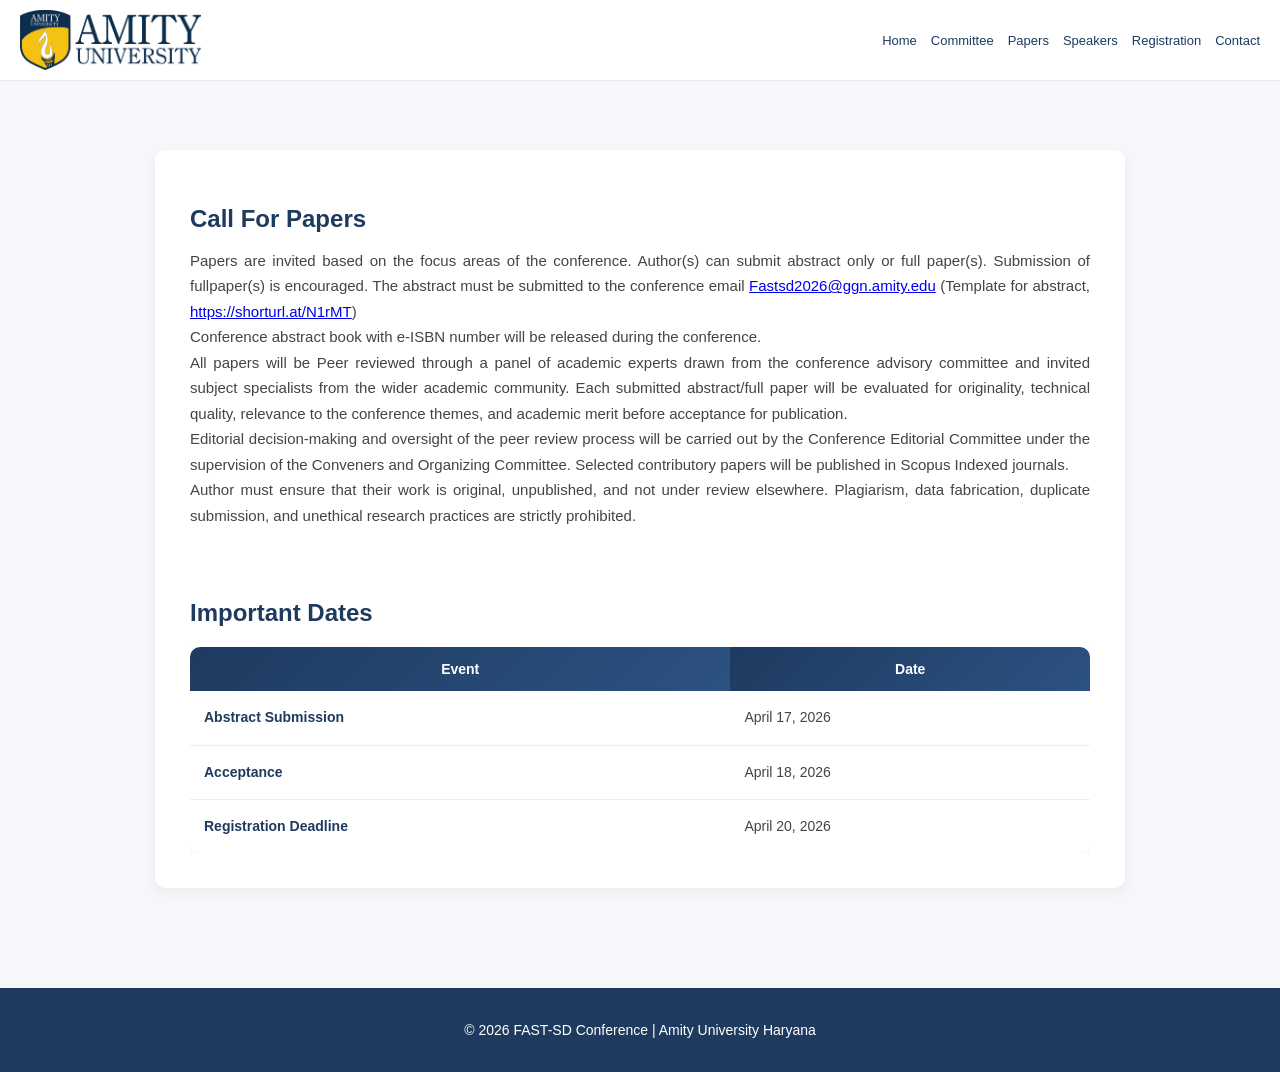
<file: papers.html>
<!DOCTYPE html>
<html lang="en">
<head>
  <meta charset="UTF-8">
  <meta name="viewport" content="width=device-width, initial-scale=1.0">
  <title>Papers | FAST-SD 2026</title>
  <link rel="stylesheet" href="css/style.css">
</head>

<body>

<!-- Navbar -->
<nav>
  <!-- HAMBURGER -->
  <div class="hamburger" onclick="toggleMenu()">
    ☰
  </div>

  <div class="nav-left">
    <img src="logo/logo.png" alt="FAST-SD 2026 Logo" class="logo">
  </div>

  <div class="nav-links" id="navLinks">
    <a href="index.html">Home</a>
    <a href="committee.html">Committee</a>
    <a href="papers.html">Papers</a>
    <a href="speakers.html">Speakers</a>
    <a href="registration.html">Registration</a>
    <a href="contact.html">Contact</a>
  </div>
</nav>

<!-- ================= HEADER SPACE FIX ================= -->
<div style="height: 90px;"></div>

<!-- ================= Call For Papers ================= -->
<section class="about-section">
  <div class="about-box">
    <h2>Call For Papers</h2>
    <p style="text-align: justify;">
      Papers are invited based on the focus areas of the conference. Author(s) can submit abstract only or full paper(s). Submission of 
      fullpaper(s) is encouraged. The abstract must be submitted to the conference email <a href="mailto:Fastsd2026@ggn.amity.edu" class="link">Fastsd2026@ggn.amity.edu</a>  
      (Template for abstract, <a href="https://shorturl.at/N1rMT" class="link">https://shorturl.at/N1rMT</a>)<br>
      Conference abstract book with e-ISBN number will be released during the conference.<br>
      All papers will be Peer reviewed through a panel of academic experts drawn from the conference advisory committee and invited subject specialists from the wider academic community. 
      Each submitted abstract/full paper will be evaluated for originality, technical quality, relevance to the conference themes, and academic merit before acceptance for publication.<br>
      Editorial decision-making and oversight of the peer review process will be carried out by the Conference Editorial Committee under the supervision of the Conveners and Organizing Committee.
      Selected contributory papers will be published in Scopus Indexed journals.<br>
      Author must ensure that their work is original, unpublished, and not under review elsewhere. Plagiarism, data fabrication, duplicate submission, and unethical research practices are strictly prohibited.
      
    </p><br><br>
    <h2>Important Dates</h2>
    <div class="table-container">
  <table class="date-table">
    <tr>
      <th>Event</th>
      <th>Date</th>
    </tr>
    <tr>
      <td>Abstract Submission</td>
      <td>April 17, 2026</td>
    </tr>
    <tr>
      <td>Acceptance</td>
      <td>April 18, 2026</td>
    </tr>
    <tr>
      <td>Registration Deadline</td>
      <td>April 20, 2026</td>
    </tr>
  </table>
</div>
  </div>
</section>

<!-- ================= FOOTER ================= -->
<footer>
  <p>© 2026 FAST-SD Conference | Amity University Haryana</p>
</footer>

<script>
  // 1. Function for the Hamburger Menu
  function toggleMenu() {
    document.getElementById("navLinks").classList.toggle("active");
  }

  // 2. Force page to top on refresh
  if (history.scrollRestoration) {
    history.scrollRestoration = 'manual';
  }
  window.scrollTo(0, 0);
</script>

</body>
</html>
</file>
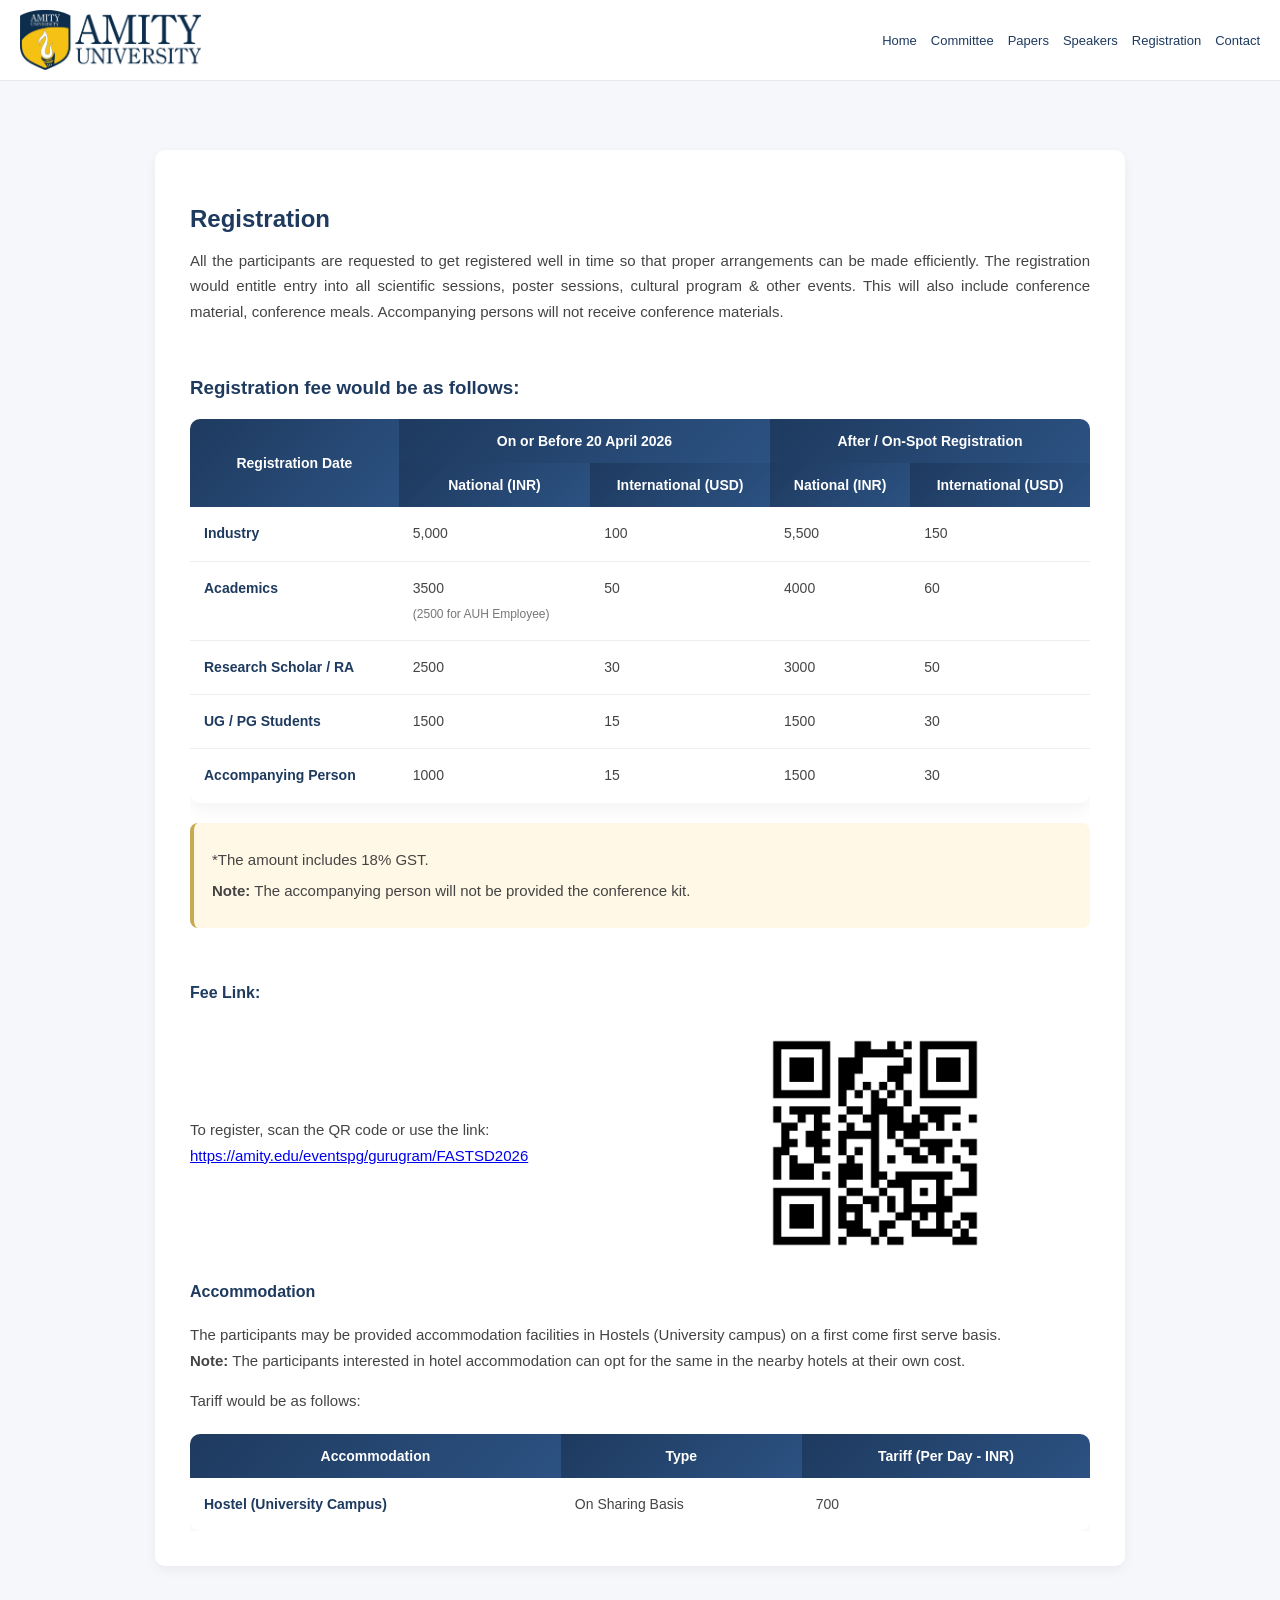
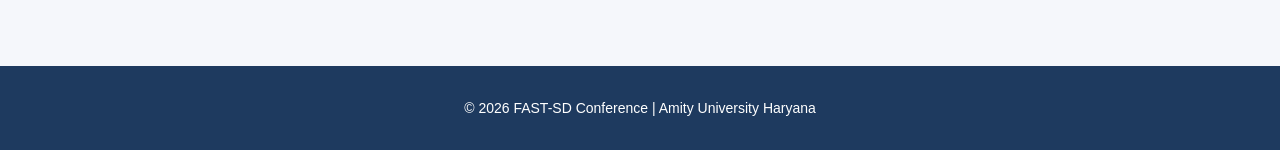
<file: registration.html>
<!DOCTYPE html>
<html lang="en">
<head>
  <meta charset="UTF-8">
  <meta name="viewport" content="width=device-width, initial-scale=1.0">
  <title>Registration | FAST-SD 2026</title>
  <link rel="stylesheet" href="css/style.css">
</head>

<body>

<!-- Navbar -->
<nav>
  <!-- HAMBURGER -->
  <div class="hamburger" onclick="toggleMenu()">
    ☰
  </div>

  <div class="nav-left">
    <img src="logo/logo.png" alt="FAST-SD 2026 Logo" class="logo">
  </div>

  <div class="nav-links" id="navLinks">
    <a href="index.html">Home</a>
    <a href="committee.html">Committee</a>
    <a href="papers.html">Papers</a>
    <a href="speakers.html">Speakers</a>
    <a href="registration.html">Registration</a>
    <a href="contact.html">Contact</a>
  </div>
</nav>

<!-- ================= HEADER SPACE FIX ================= -->
<div style="height: 90px;"></div>

<!-- ================= Registration ================= -->
<section class="about-section">
  <div class="about-box">
    <h2>Registration</h2>
    <p style="text-align: justify;">
      All the participants are requested to get registered well in time so that proper arrangements can be made efficiently. 
      The registration would entitle entry into all scientific sessions, poster sessions, cultural program & other events. 
      This will also include conference material, conference meals. Accompanying persons will not receive conference materials.
    </p><br>
    <!-- <h2>Registration fee would be as follows:</h2> -->
    <h3 style="margin-top:20px; color:#1e3a5f;">Registration fee would be as follows:</h3>
    <div class="table-container">
  <table class="date-table">

<thead>
  <tr>
    <th rowspan="2">Registration Date</th>
    <th colspan="2">On or Before 20 April 2026</th>
    <th colspan="2">After / On-Spot Registration</th>
  </tr>
  <tr>
    <th>National (INR)</th>
    <th>International (USD)</th>
    <th>National (INR)</th>
    <th>International (USD)</th>
  </tr>
</thead>

<tbody>
  <tr>
    <td>Industry</td>
    <td>5,000</td>
    <td>100</td>
    <td>5,500</td>
    <td>150</td>
  </tr>

  <tr>
    <td>Academics</td>
    <td>3500 <br><span>(2500 for AUH Employee)</span></td>
    <td>50</td>
    <td>4000</td>
    <td>60</td>
  </tr>

  <tr>
    <td>Research Scholar / RA</td>
    <td>2500</td>
    <td>30</td>
    <td>3000</td>
    <td>50</td>
  </tr>

  <tr>
    <td>UG / PG Students</td>
    <td>1500</td>
    <td>15</td>
    <td>1500</td>
    <td>30</td>
  </tr>

  <tr>
    <td>Accompanying Person</td>
    <td>1000</td>
    <td>15</td>
    <td>1500</td>
    <td>30</td>
  </tr>
</tbody>
    
  </table>
  <div class="note-box">
  <p>*The amount includes 18% GST.</p>
  <p><strong>Note:</strong>  The accompanying person will not be provided the conference kit.</p>
</div><br><br>

<h4 style="margin-top:20px; color:#1e3a5f;">Fee Link: </h4>
<div class="fee-section">

  <!-- LEFT: TEXT -->
  <div class="fee-text">
    <!-- <h4>Fee Link:</h4> -->
    <p>
      To register, scan the QR code or use the link:<br>
      <a href="https://amity.edu/eventspg/gurugram/FASTSD2026" class="link">
        https://amity.edu/eventspg/gurugram/FASTSD2026
      </a>
    </p>
  </div>

  <!-- RIGHT: QR -->
  <div class="fee-qr">
    <img src="qrcode/QR CODE.jpg" alt="QR Code">
  </div>

</div>
<!-- <p>To register, Scan the QR code or use the link: <br>
  <a href="https://amity.edu/eventspg/gurugram/FASTSD2026" class="link">https://amity.edu/eventspg/gurugram/FASTSD2026</a>
</p> -->





<h4 style="margin-top:20px; color:#1e3a5f;">Accommodation</h4>
<p>The participants may be provided accommodation facilities in Hostels (University campus) on a first come first serve basis.
  <br><strong>Note:</strong> The participants interested in hotel accommodation can opt for the same in the nearby hotels at their 
  own cost.</p>

<p>Tariff would be as follows:</p>
<div class="table-container">
  <table class="date-table">
    
    <thead>
      <tr>
        <th>Accommodation</th>
        <th>Type</th>
        <th>Tariff (Per Day - INR)</th>
      </tr>
    </thead>

    <tbody>
      <tr>
        <td>Hostel (University Campus)</td>
        <td>On Sharing Basis</td>
        <td>700</td>
      </tr>
    </tbody>

  </table>
  <!-- <p class="table-note">*18% GST extra applicable.</p> -->
</div>


</div>
  </div>
  
</section>

<!-- ================= FOOTER ================= -->
<footer>
  <p>© 2026 FAST-SD Conference | Amity University Haryana</p>
</footer>

<script>
  // 1. Function for the Hamburger Menu
  function toggleMenu() {
    document.getElementById("navLinks").classList.toggle("active");
  }

  // 2. Force page to top on refresh
  if (history.scrollRestoration) {
    history.scrollRestoration = 'manual';
  }
  window.scrollTo(0, 0);
</script>

</body>
</html>
</file>
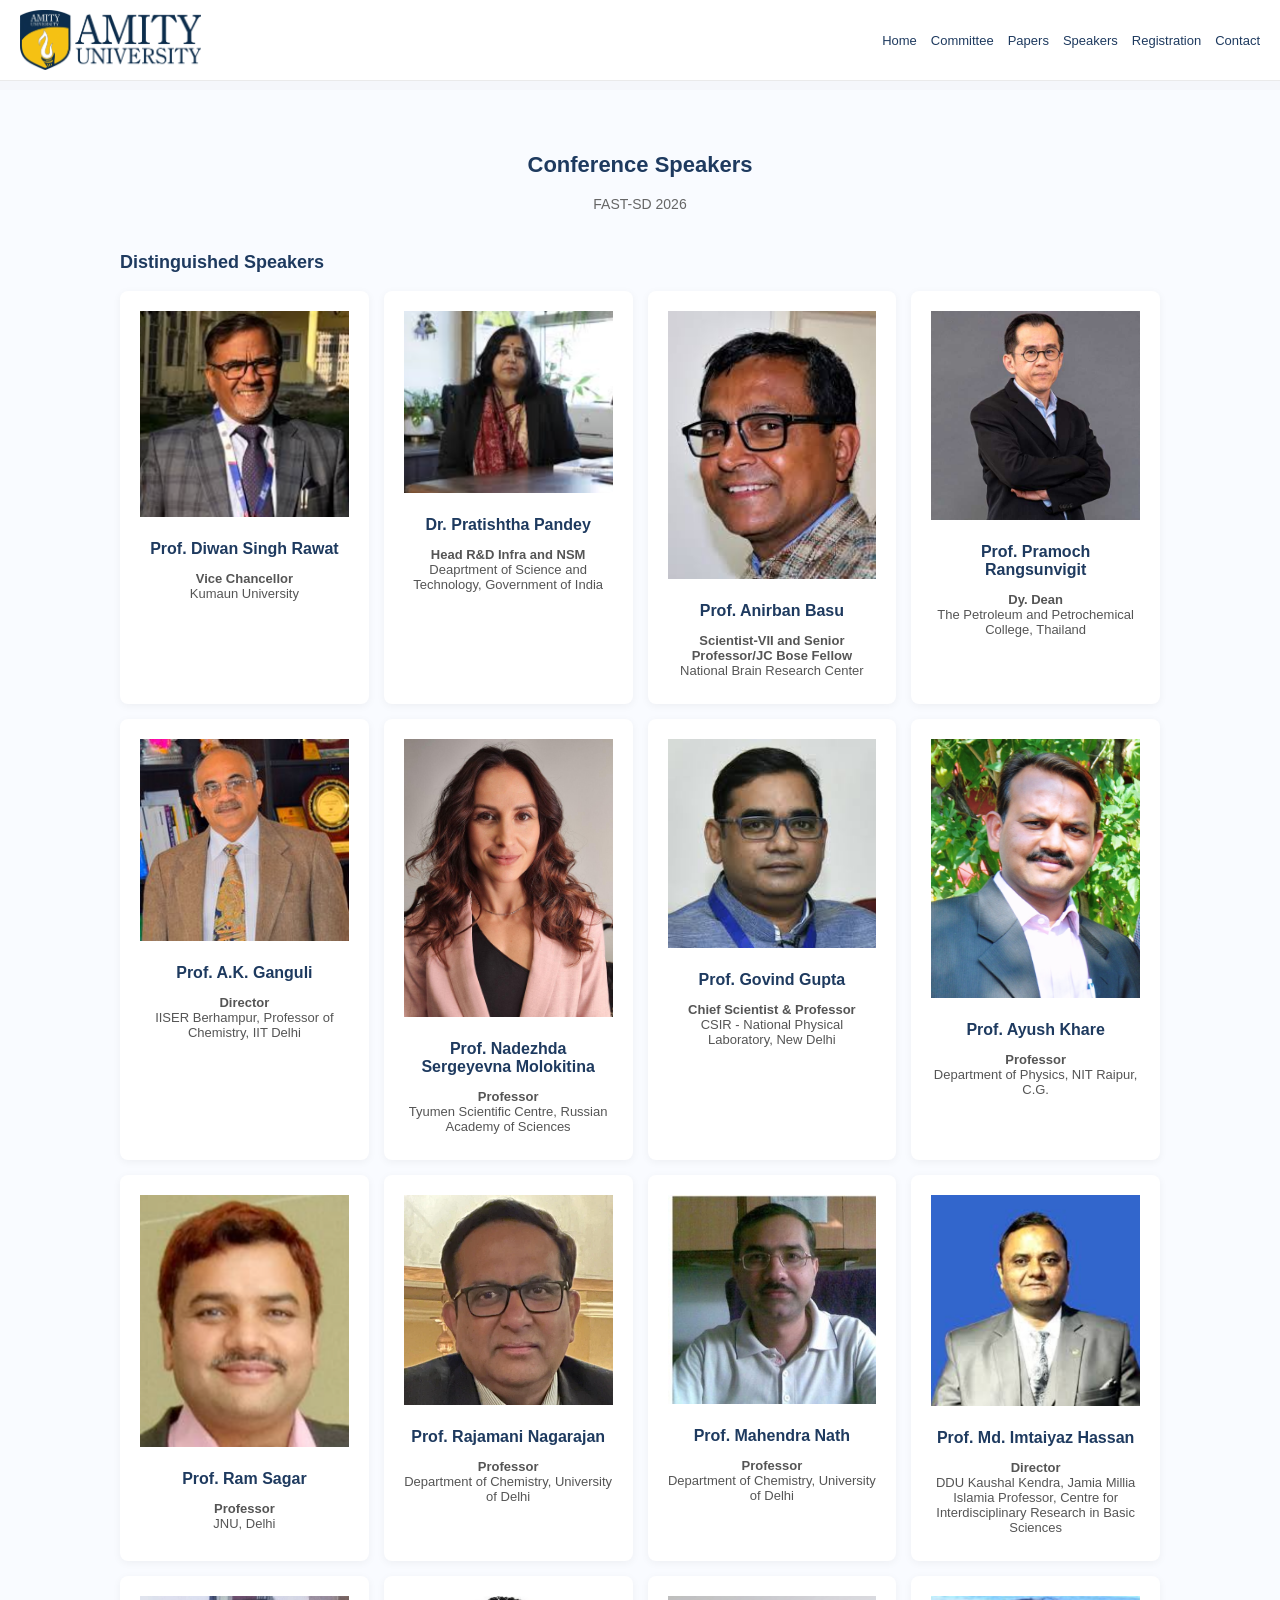
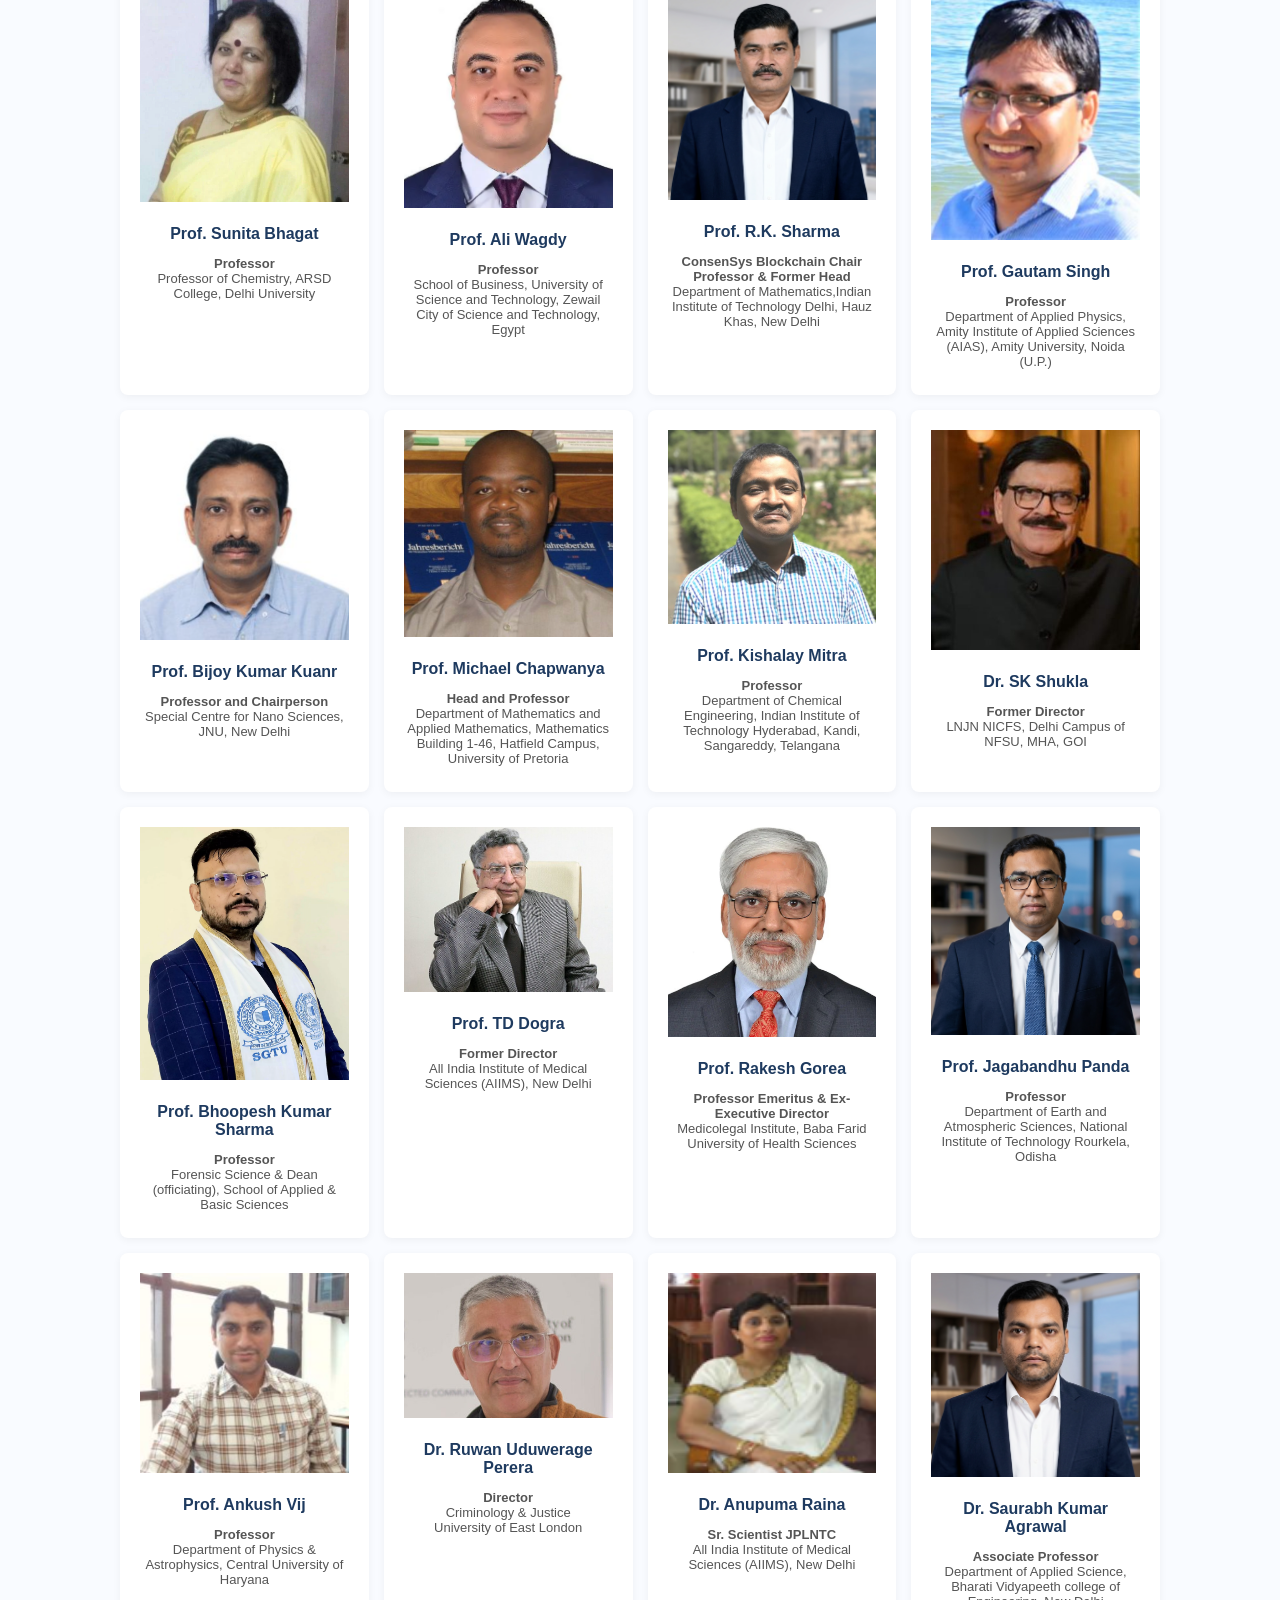
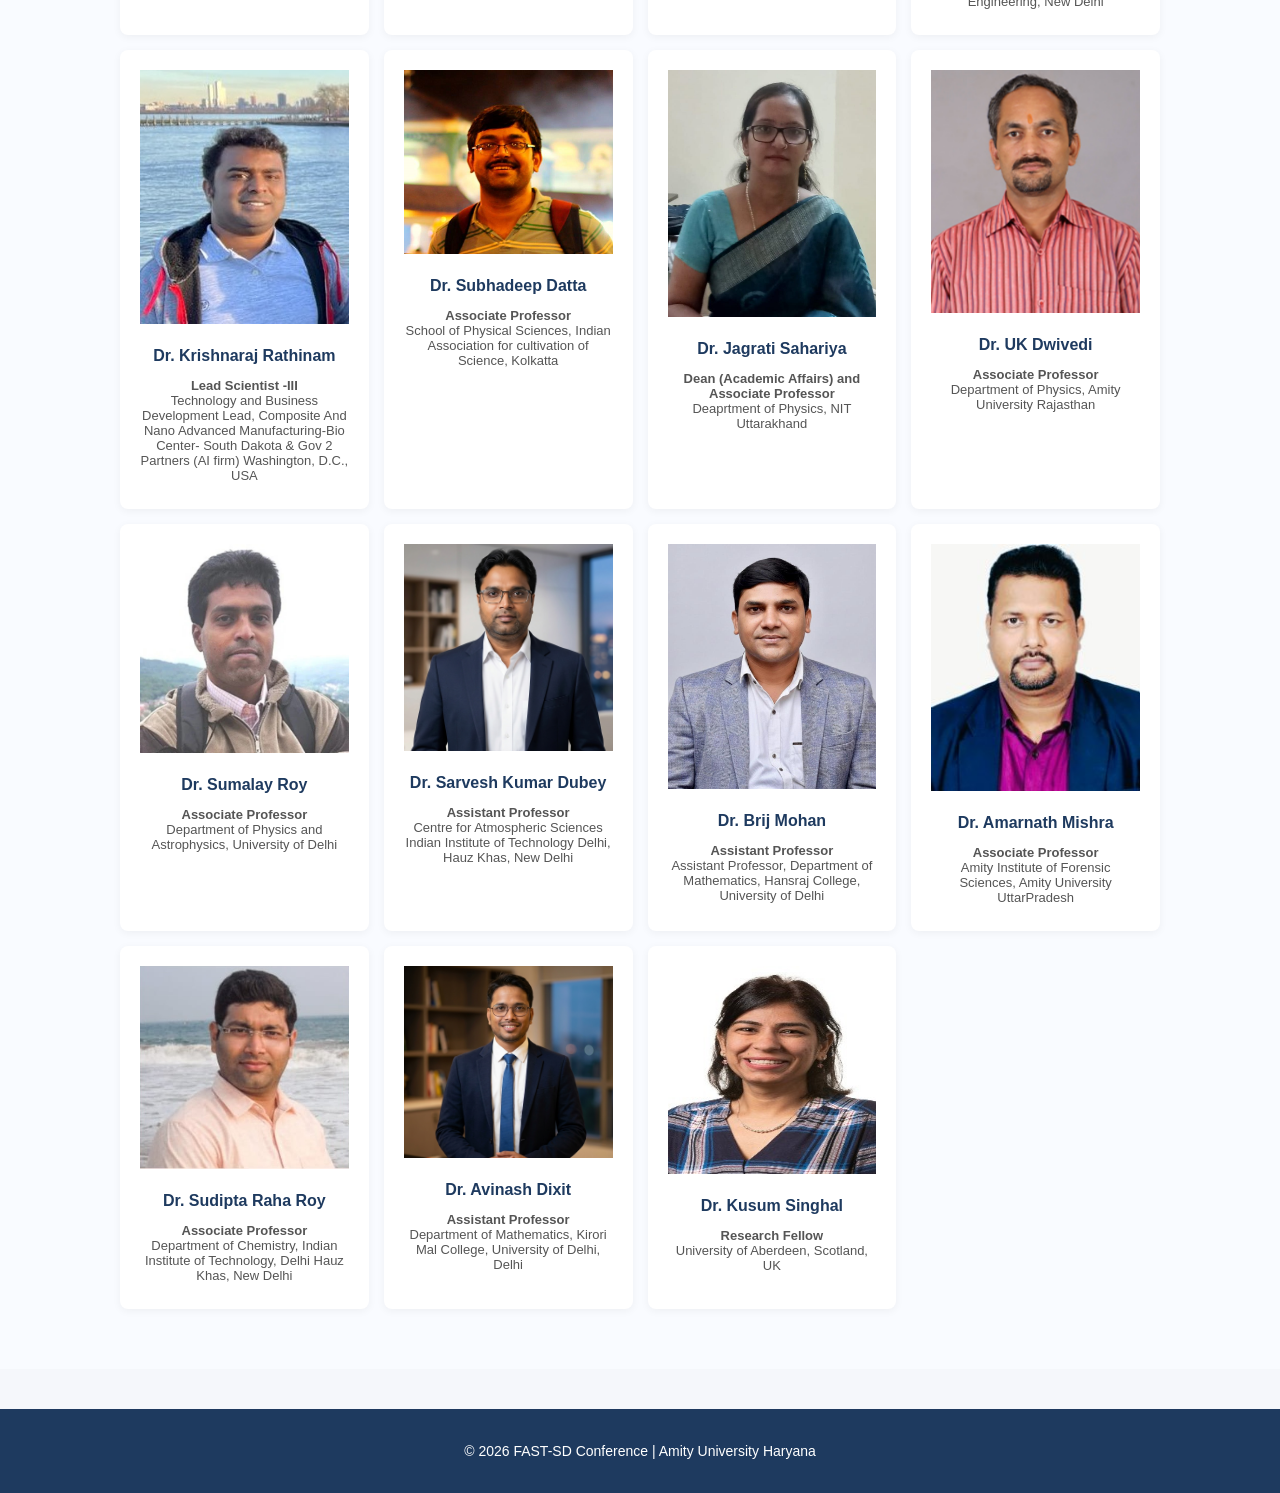
<file: speakers.html>
<!DOCTYPE html>
<html lang="en">
<head>
  <meta charset="UTF-8">
  <meta name="viewport" content="width=device-width, initial-scale=1.0">
  <title>Speakers | FAST-SD 2026</title>
  <link rel="stylesheet" href="css/style.css">
</head>

<body>

<!-- Navbar -->
<nav>
  <!-- HAMBURGER -->
  <div class="hamburger" onclick="toggleMenu()">
    ☰
  </div>

  <div class="nav-left">
    <img src="logo/logo.png" alt="FAST-SD 2026 Logo" class="logo">
  </div>

  <div class="nav-links" id="navLinks">
    <a href="index.html">Home</a>
    <a href="committee.html">Committee</a>
    <a href="papers.html">Papers</a>
    <a href="speakers.html">Speakers</a>
    <a href="registration.html">Registration</a>
    <a href="contact.html">Contact</a>
  </div>
</nav>

<div style="height: 90px;"></div>

<!-- ================= SPEAKERS ================= -->
<section class="committee-section">

  <h2>Conference Speakers</h2>
    <p class="sub-heading">FAST-SD 2026 </p>

    <!-- =====All Keynote Speakers ===== -->
  <h3>Distinguished Speakers</h3>
  <div class="grid">

    <div class="card speaker-card">
      <img src="speakers/D.S. Rawat.png" alt="Speaker" class="speaker-img">
<h4>Prof. Diwan Singh Rawat </h4>
<p class="designation"><strong>Vice Chancellor</strong><br>Kumaun University </p>

    </div>

    <div class="card speaker-card">
      <img src="speakers/pratiksha pandey.png" alt="Speaker" class="speaker-img">
  <h4> Dr. Pratishtha Pandey </h4>
 <p class="designation"><strong>Head R&D Infra and NSM</strong> <br> Deaprtment of Science and Technology, Government of India</p>
    </div>

    <div class="card speaker-card">
      <img src="speakers/anirban.jpeg" alt="Speaker" class="speaker-img">
  <h4> Prof. Anirban Basu </h4>
 <p class="designation"><strong>Scientist-VII and Senior Professor/JC Bose Fellow</strong> <br> National Brain Research Center</p>
    </div>

    <div class="card speaker-card">
      <img src="speakers/Pramoch.jpg" alt="Speaker" class="speaker-img">
  <h4>Prof. Pramoch Rangsunvigit </h4>
  <p class="designation"><strong>Dy. Dean</strong><br>The Petroleum and Petrochemical College, Thailand</p>
    </div>

    
    <div class="card speaker-card">
      <img src="speakers/AKGanguli.jpeg" alt="Speaker" class="speaker-img">
  <h4>Prof. A.K. Ganguli </h4>
  <p class="designation"><strong>Director</strong><br>IISER Berhampur, Professor of Chemistry, IIT Delhi</p>
    </div>

     <div class="card speaker-card">
      <img src="speakers/Nadezhda.jpeg" alt="Speaker" class="speaker-img">
  <h4>Prof. Nadezhda Sergeyevna Molokitina </h4>
  <p class="designation"><strong>Professor</strong><br>Tyumen Scientific Centre, Russian Academy of Sciences</p>
    </div>


    <div class="card speaker-card">
       <img src="speakers/govind gupta CSIR.jpeg" alt="Speaker" class="speaker-img">
 <h4> Prof. Govind Gupta </h4>
     <p class="designation"><strong>Chief Scientist & Professor</strong><br>CSIR - National Physical Laboratory, New Delhi</p>

    </div>

    <div class="card speaker-card">
      <img src="speakers/Ayush Khare NIT Raipur.jpeg" alt="Speaker" class="speaker-img">
  <h4>Prof. Ayush Khare </h4>
  <p class="designation"><strong>Professor</strong><br>Department of Physics, NIT Raipur, C.G. </p>
    </div>


    <div class="card speaker-card">
      <img src="speakers/ramsagar, JNU.png" alt="Speaker" class="speaker-img">
  <h4>Prof. Ram Sagar</h4>
  <p class="designation"><strong>Professor</strong><br>JNU, Delhi</p>
    </div>

    <div class="card speaker-card">
      <img src="speakers/Rajamani-Nagarajan.png" alt="Speaker" class="speaker-img">
  <h4>Prof. Rajamani Nagarajan</h4>
  <p class="designation"><strong>Professor</strong><br>Department of Chemistry, University of Delhi</p>
    </div>

    <div class="card speaker-card">
      <img src="speakers/Mahendra_Nath-DU.jpg" alt="Speaker" class="speaker-img">
  <h4>Prof. Mahendra Nath </h4>
  <p class="designation"><strong>Professor</strong><br>Department of Chemistry, University of Delhi</p>
    </div>

    <div class="card speaker-card">
      <img src="speakers/Imteaz, jamia.png" alt="Speaker" class="speaker-img">
  <h4>Prof. Md. Imtaiyaz Hassan  </h4>
  <p class="designation"><strong>Director</strong><br>DDU Kaushal Kendra, Jamia Millia Islamia Professor, Centre for Interdisciplinary Research in Basic Sciences</p>
    </div>

    <div class="card speaker-card">
      <img src="speakers/Sunita-Bhagat.png" alt="Speaker" class="speaker-img">
  <h4>Prof. Sunita Bhagat </h4>
  <p class="designation"><strong>Professor</strong><br>Professor of Chemistry, ARSD College, Delhi University </p>
    </div>

    <div class="card speaker-card">
      <img src="speakers/Prof. ALI WAGDY.png" alt="Speaker" class="speaker-img">
  <h4>Prof. Ali Wagdy </h4>
  <p class="designation"><strong>Professor</strong><br>School of Business, University of Science and Technology, Zewail City of Science and Technology, Egypt</p>
    </div>

    
    <div class="card speaker-card">
      <img src="speakers/R.K.Sharma.png" alt="Speaker" class="speaker-img">
  <h4>Prof. R.K. Sharma</h4>
  <p class="designation"><strong>ConsenSys Blockchain Chair Professor & Former Head</strong><br> Department of Mathematics,Indian Institute of Technology Delhi, Hauz Khas, New Delhi</p>
    </div>
    <div class="card speaker-card">
      <img src="speakers/Gautam Singh Amity Noida.png" alt="Speaker" class="speaker-img">
  <h4>Prof. Gautam Singh </h4>
  <p class="designation"><strong>Professor</strong><br>Department of Applied Physics, Amity Institute of Applied Sciences (AIAS), Amity University, Noida (U.P.) </p>
    </div>

    <div class="card speaker-card">
      <img src="speakers/Bijoy Kunar JNU.png" alt="Speaker" class="speaker-img">
  <h4>Prof. Bijoy Kumar Kuanr</h4>
  <p class="designation"><strong>Professor and Chairperson</strong><br>Special Centre for Nano Sciences, JNU, New Delhi</p>
    </div>
    

     <div class="card speaker-card">
      <img src="speakers/M Chapwanya.png" alt="Speaker" class="speaker-img">
  <h4>Prof. Michael Chapwanya</h4>
  <p class="designation"><strong>Head and Professor</strong><br>Department of Mathematics and Applied Mathematics, Mathematics Building 1-46, Hatfield Campus, University of Pretoria
</p>
    </div>

    <div class="card speaker-card">
      <img src="speakers/Kishalay_Mitra.png" alt="Speaker" class="speaker-img">
  <h4>Prof. Kishalay Mitra </h4>
  <p class="designation"><strong>Professor</strong><br>Department of Chemical Engineering, Indian Institute of Technology Hyderabad, Kandi, Sangareddy, Telangana
</p>
    </div>

    <div class="card speaker-card">
      <img src="speakers/Dr SK Shukla.jpg" alt="Speaker" class="speaker-img">
  <h4>Dr. SK Shukla</h4>
  <p class="designation"><strong>Former Director</strong><br>LNJN NICFS, Delhi Campus of NFSU, MHA, GOI </p>
    </div>

    <div class="card speaker-card">
      <img src="speakers/dr-bhoopesh-dean.png" alt="Speaker" class="speaker-img">
  <h4>Prof. Bhoopesh Kumar Sharma</h4>
  <p class="designation"><strong>Professor</strong><br>Forensic Science & Dean (officiating), School of Applied & Basic Sciences</p>
    </div>

    <div class="card speaker-card">
      <img src="speakers/T_D_Dogra.jpg" alt="Speaker" class="speaker-img">
  <h4>Prof. TD Dogra</h4>
  <p class="designation"><strong>Former Director</strong><br>All India Institute of Medical Sciences (AIIMS), New Delhi </p>
    </div>

     <div class="card speaker-card">
      <img src="speakers/Rakesh-Gorea.png" alt="Speaker" class="speaker-img">
  <h4>Prof. Rakesh Gorea</h4>
  <p class="designation"><strong>Professor Emeritus & Ex-Executive Director</strong><br>Medicolegal Institute, Baba Farid University of Health Sciences</p>
    </div>
    <div class="card speaker-card">
      <img src="speakers/Jagabandhu Panda.png" alt="Speaker" class="speaker-img">
  <h4>Prof. Jagabandhu Panda </h4>
  <p class="designation"><strong>Professor</strong><br>Department of Earth and Atmospheric Sciences, National Institute of Technology Rourkela, Odisha</p>
    </div>

    
    <div class="card speaker-card">
      <img src="speakers/Ankush CUH.png" alt="Speaker" class="speaker-img">
  <h4>Prof. Ankush Vij</h4>
  <p class="designation"><strong>Professor</strong><br>Department of Physics & Astrophysics, Central University of Haryana</p>
    </div>

     <div class="card speaker-card">
      <img src="speakers/Dr. Ruwan Uduwerage Perera.jpg" alt="Speaker" class="speaker-img">
  <h4>Dr. Ruwan Uduwerage Perera</h4>
  <p class="designation"><strong> Director</strong><br>Criminology & Justice <br>University of East London</p>
    </div>

    

    <div class="card speaker-card">
      <img src="speakers/Dr. Anupuma Raina.png" alt="Speaker" class="speaker-img">
  <h4>Dr. Anupuma Raina</h4>
  <p class="designation"><strong>Sr. Scientist  JPLNTC</strong><br>All India Institute of Medical Sciences (AIIMS), New Delhi  </p>
    </div>

    <div class="card speaker-card">
      <img src="speakers/Saurav Agarwal.png" alt="Speaker" class="speaker-img">
  <h4>Dr. Saurabh Kumar Agrawal</h4>
  <p class="designation"><strong>Associate Professor</strong><br>Department of Applied Science, Bharati Vidyapeeth college of Engineering, New Delhi
</p>
    </div>

     
    
    <div class="card speaker-card">
      <img src="speakers/Dr. Krishnaraj  Rathinam.jpg" alt="Speaker" class="speaker-img">
  <h4>Dr. Krishnaraj Rathinam </h4>
  <p class="designation"><strong>Lead Scientist -III</strong><br>Technology and Business Development Lead,  Composite And Nano Advanced Manufacturing-Bio Center- South Dakota & Gov 2 Partners (AI firm) Washington, D.C., USA</p>
    </div>

    <div class="card speaker-card">
      <img src="speakers/Dr. Subhadeep dutta.png" alt="Speaker" class="speaker-img">
  <h4>Dr.  Subhadeep Datta </h4>
  <p class="designation"><strong>Associate Professor</strong><br>School of Physical Sciences, Indian Association for cultivation of Science, Kolkatta</p>
    </div>

    <div class="card speaker-card">
      <img src="speakers/jagriti.jpeg" alt="Speaker" class="speaker-img">
  <h4>Dr.  Jagrati Sahariya </h4>
  <p class="designation"><strong>Dean (Academic Affairs) and Associate Professor</strong><br>Deaprtment of Physics, NIT Uttarakhand</p>
    </div>

    

     <div class="card speaker-card">
      <img src="speakers/Dr.UmeshDwivedi-ASAS.png" alt="Speaker" class="speaker-img">
  <h4>Dr. UK Dwivedi </h4>
  <p class="designation"><strong>Associate Professor</strong><br>Department of Physics, Amity University Rajasthan </p>
    </div>

    <div class="card speaker-card">
      <img src="speakers/Dr. Sumalay-Roy.jpg" alt="Speaker" class="speaker-img">
  <h4>Dr. Sumalay Roy </h4>
  <p class="designation"><strong>Associate Professor</strong><br>Department of Physics and Astrophysics, University of Delhi </p>
    </div>

    <div class="card speaker-card">
      <img src="speakers/Sarvesh Kr Dubey.png" alt="Speaker" class="speaker-img">
  <h4>Dr. Sarvesh Kumar Dubey</h4>
  <p class="designation"><strong>Assistant Professor</strong><br>Centre for Atmospheric Sciences Indian Institute of Technology Delhi, Hauz Khas, New Delhi</p>
    </div>

    <div class="card speaker-card">
      <img src="speakers/brijmohan.jpeg" alt="Speaker" class="speaker-img">
  <h4>Dr. Brij Mohan</h4>
  <p class="designation"><strong>Assistant Professor</strong><br>Assistant Professor, Department of Mathematics, Hansraj College, University of Delhi</p>
    </div>
    
    <div class="card speaker-card">
      <img src="speakers/Dr. Amarnath Mishra.jpeg" alt="Speaker" class="speaker-img">
  <h4>Dr. Amarnath Mishra</h4>
  <p class="designation"><strong>Associate Professor</strong><br>Amity Institute of Forensic Sciences, Amity University UttarPradesh</p>
    </div>

    <div class="card speaker-card">
      <img src="speakers/SudiptaRahaRoy.jpeg" alt="Speaker" class="speaker-img">
  <h4>Dr. Sudipta Raha Roy </h4>
  <p class="designation"><strong>Associate Professor</strong><br>Department of Chemistry, Indian Institute of Technology, Delhi Hauz Khas, New Delhi</p>
    </div>


    <div class="card speaker-card">
      <img src="speakers/Avinash Dixit.png" alt="Speaker" class="speaker-img">
  <h4>Dr. Avinash Dixit</h4>
  <p class="designation"><strong>Assistant Professor</strong><br>Department of Mathematics, Kirori Mal College, University of Delhi, Delhi</p>
    </div>

    

    <div class="card speaker-card">
      <img src="speakers/Dr. Kusum Singal.jpg" alt="Speaker" class="speaker-img">
  <h4>Dr. Kusum Singhal</h4>
  <p class="designation"><strong>Research Fellow</strong><br>University of Aberdeen, Scotland, UK</p>
    </div>

  </div>
</section>

<!-- ================= FOOTER ================= -->
<footer>
  <p>© 2026 FAST-SD Conference | Amity University Haryana</p>
</footer>

<script>
  // 1. Function for the Hamburger Menu
  function toggleMenu() {
    document.getElementById("navLinks").classList.toggle("active");
  }

  // 2. Force page to top on refresh
  if (history.scrollRestoration) {
    history.scrollRestoration = 'manual';
  }
  window.scrollTo(0, 0);
</script>

</body>
</html>
</file>
<file: css/style.css>
/* ================= RESET ================= */
body {
  margin: 0;
  font-family: "Segoe UI", Arial, sans-serif;
  background: #f5f7fb;
  color: #1a1a1a;
}

html {
  scroll-behavior: auto; /* Change from 'smooth' to 'auto' for instant jumps */
}

/* ================= NAVBAR ================= */
nav {
  position: fixed;
  top: 0;
  left: 0;
  width: 100%;
  z-index: 1000;

  display: flex;
  justify-content: space-between;
  align-items: center;

  padding: 10px 20px;
  background: #ffffff;
  border-bottom: 1px solid #eaeaea;

  box-sizing: border-box;
}

.nav-left {
  display: flex;
  align-items: center;
  flex-shrink: 0;
}

.logo {
  height: 60px;
}

/* NAV LINKS */
.nav-links {
  display: flex;
  align-items: center;
  gap: 14px;

  overflow-x: auto;
  white-space: nowrap;
}

.nav-links a {
  color: #1e3a5f;
  font-size: 13px;
  text-decoration: none;
  font-weight: 500;
  flex-shrink: 0;
  transition: 0.2s ease;
}

.nav-links a:hover {
  color: #3f6ea5;
}

.hamburger { display: none; }

/* ================= HERO ================= */
.hero {
  margin-top: 85px;
  padding: 20px 20px;
  /* background: linear-gradient(to bottom, #f5f7fb, #eef2f8); */
  background: 
  linear-gradient(
    rgba(30, 29, 29, 0.65),
      rgba(26, 25, 25, 0.65)
      /* rgba(16, 16, 16, 0.85),
      rgba(12, 12, 12, 0.85) */
    ),
    url("../logo/conference.jpg"); /* <-- your image path */
    background-size: cover;
  background-position: center;
  background-repeat: no-repeat;
  display: flex;
  justify-content: center;
}

.hero-content {
  max-width: 850px;
  text-align: center;
  padding: 20px 10px 40px;
}

/* ORGANIZER */
.organizer {
  margin-bottom: 20px;
}

.org-text {
  font-size: 20px;
  font-weight: 600;
  /* color: #1e3a5f; */
  color: #cfe8ff;
  letter-spacing: 0.5px;
}

.org-sub {
  font-size: 14px;
  font-weight: 500;
  /* color: #3f6ea5; */
  color: #9fc7ff;
  margin-top: 4px;
}

.org-light {
  font-size: 14px;
  /* color: #777; */
  color: #d1d5db;
  margin-top: 2px;
}

/* TITLE */
/* .hero-title {
  font-size: 30px;
  font-weight: 600;
  color: #1e3a5f;
  line-height: 1.5;
  margin: 25px 0;
} */
.hero-title {
  color: #ffffff;
  text-shadow: 0 2px 8px rgba(0,0,0,0.6);
}

/* CONFERENCE NAME */
.conf-name {
  font-size: 20px;
  font-weight: 700;
  color: #3f6ea5;
  margin-bottom: 10px;
}

.conf-name {
  color: #ffd700; /* gold */
  font-weight: 700;
  letter-spacing: 1px;
}

/* META (DATE + MODE) */
.hero-meta {
  display: flex;
  justify-content: center;
  align-items: center;
  gap: 10px;
  font-size: 14px;
  /* color: #555; */
   color: #e5e7eb;
  margin-bottom: 25px;
}

.divider {
  color: #9ca3af;
  /* color: #aaa; */
}

/* HERO LOGO */
.hero-logo img {
  height: 80px;
  margin-top: 10px;
}

.about-image video {
  width: 100%;
  height: 100%;
  object-fit: cover; /* fills nicely like image */
  border-radius: 10px; /* optional */
}

/* Container for Top Logos */
.top-logos {
  display: flex;
  justify-content: center;
  align-items: center;
  gap: 30px;
  margin-bottom: 20px;
}

.top-logos img {
  height: 100px; /* Adjust based on your logo size */
  width: auto;
}

/* Container for Bottom Logos */
.bottom-logos {
  display: flex;
  justify-content: center;
  align-items: center;
  flex-wrap: wrap; /* Allows wrapping on mobile */
  gap: 20px;
  margin-top: 30px;
}

.bottom-logos img {
  height: 85px; /* Slightly smaller for the row of 7 */
  width: auto;
}

/* Apply to all logos in both sections */
.top-logos img, 
.bottom-logos img {
  transition: transform 0.3s ease, filter 0.3s ease, box-shadow 0.3s ease;
  cursor: pointer;
  border-radius: 4px; /* Optional: smooths out logo edges */
}

/* The Hover Effect */
.top-logos img:hover, 
.bottom-logos img:hover {
  transform: scale(1.15); /* Makes the logo 15% larger */
  filter: brightness(1.2); /* Makes the logo slightly brighter */
  
  /* Adds a subtle "lift" effect using a shadow */
  filter: drop-shadow(0 10px 15px rgba(0, 0, 0, 0.4));
}


/* ================= SECTION ================= */
section {
  padding: 60px 120px;
}

/* ================= ABOUT ================= */
.about-box {
  background: #ffffff;
  padding: 35px;
  border-radius: 10px;
  box-shadow: 0 4px 12px rgba(0,0,0,0.05);
  max-width: 900px;
  margin: auto;
}

.about-box h2 {
  color: #1e3a5f;
  margin-bottom: 15px;
}

.about-box p {
  font-size: 15px;
  color: #444;
  line-height: 1.7;
}

/* ================= COMMITTEE ================= */
.committee-section {
  background: #f9fbff;
  /* margin-top: 20px; */
}

.committee-section h2 {
  margin-top: 2px;
  color: #1e3a5f;
  font-size: 22px;
  text-align: center;

}

.committee-section h3 {
  margin-top: 40px;
  color: #1e3a5f;
  font-size: 18px;
}

.grid {
  display: grid;
  grid-template-columns: repeat(auto-fit, minmax(220px, 1fr));
  gap: 15px;
  margin-top: 15px;
}

.card {
  background: #ffffff;
  padding: 18px;
  border-radius: 8px;
  box-shadow: 0 2px 8px rgba(0,0,0,0.05);
  font-size: 14px;
  transition: 0.2s ease;
}

.card span {
  color: #666;
  font-size: 13px;
}

.card:hover {
  background: #3f6ea5;
  color: white;
  transform: translateY(-4px);
}

/* ================= ABOUT LAYOUT ================= */
.about-container {
  display: flex;
  align-items: center;
  gap: 40px;
}

.about-box {
  flex: 1;
}

.about-image {
  flex: 1;
}

.about-image img {
  width: 100%;
  border-radius: 10px;
  box-shadow: 0 6px 18px rgba(0,0,0,0.1);
}

/* ================= FOOTER ================= */
footer {
  text-align: center;
  padding: 20px;
  background: #1e3a5f;
  color: white;
  font-size: 14px;
  margin-top: 40px;
}

/* ================= RESPONSIVE ================= */
@media (max-width: 768px) {

  nav {
    flex-direction: row; /* Keep logo and hamburger on one line */
    justify-content: space-between;
    padding: 15px 20px;
  }

  /* Show hamburger only on small screens */
  .hamburger {
    display: block;
    font-size: 28px;
    cursor: pointer;
    color: #1e3a5f;
    order: 2; /* Moves it to the right */
  }

  .nav-links {
    display: none; /* Hide links by default on mobile */
    flex-direction: column;
    position: absolute;
    top: 80px;
    left: 0;
    width: 100%;
    background: #ffffff;
    border-bottom: 1px solid #eaeaea;
    padding: 20px 0;
    gap: 20px;
    text-align: center;
    box-shadow: 0 4px 10px rgba(0,0,0,0.05);
  }

  /* When JS toggles this class, the menu appears */
  .nav-links.active {
    display: flex;
  }

  section {
    padding: 40px 20px;
  }

  .hero-title {
    font-size: 22px;
  }

  .hero-meta {
    flex-direction: column;
    gap: 5px;
  }

  .hero-logo img {
    height: 65px;
  }

  .about-container {
    flex-direction: column;
  }

  .about-image {
    margin-top: 20px;
  }
}

/* ================= TABLE ================= */
.table-container {
  margin-top: 20px;
  overflow-x: auto;
}

.date-table {
  width: 100%;
  border-collapse: collapse;
  background: white;
  border-radius: 10px;
  overflow: hidden;
  box-shadow: 0 6px 20px rgba(0,0,0,0.05);
}

/* HEADER */
.date-table th {
  background: linear-gradient(135deg, #1e3a5f, #2c5282);
  color: white;
  padding: 14px;
  text-align: left;
  font-size: 14px;
}

/* ROWS */
.date-table td {
  padding: 14px;
  font-size: 14px;
  color: #444;
  border-bottom: 1px solid #eee;
}

/* HOVER EFFECT */
.date-table tr:hover td {
  background: #f5f7fb;
}

/* LAST ROW FIX */
.date-table tr:last-child td {
  border-bottom: none;
}


/* TABLE HEAD MULTI ROW FIX */
.date-table th {
  text-align: center;
}

/* FIRST COLUMN BOLD */
.date-table td:first-child {
  font-weight: 600;
  color: #1e3a5f;
}

/* SMALL TEXT INSIDE CELL */
.date-table span {
  font-size: 12px;
  color: #777;
}


/* ================= NOTES ================= */
.note-box {
  margin-top: 20px;
  padding: 18px;
  background: #fff8e6; /* soft gold tint */
  border-left: 4px solid #c8a951;
  border-radius: 8px;
  font-size: 14px;
  color: #444;
}

.note-box p {
  margin: 6px 0;
}
.table-note {
  margin-top: 8px;
  font-size: 13px;
  color: #666;
  font-style: italic;
}


/* ================= CONTACT IMAGE ================= */
.contact-image {
  margin-top: 30px;
  display: flex;
  justify-content: center;
  width: 100%;
}

.contact-image img {

  
  width: 100%;
  max-width: 700px;
  border-radius: 12px;
  box-shadow: 0 8px 25px rgba(0,0,0,0.1);
  transition: 0.3s;
}

.contact-image img:hover {
  transform: scale(1.02);
}

/* AIM TABLE SPECIFIC IMPROVEMENT */
.date-table td {
  vertical-align: top;
  line-height: 1.8;
}


/* ================= SPEAKER CARD ================= */

.speaker-card {
  text-align: center;
  padding: 20px;
}

/* FULL IMAGE (NO CROP) */
.speaker-img {
  width: 100%;
  height: auto;        /* IMPORTANT: keeps full image */
  object-fit: contain; /* shows full image */
  margin-bottom: 12px;
  background: #f5f7fb; /* clean background */
}

/* NAME */
.speaker-card h4 {
  margin: 8px 0;
  color: #1e3a5f;
  font-size: 16px;
}

/* DESIGNATION */
.designation {
  font-size: 13px;
  color: #555;
  margin-bottom: 6px;
}

/* EMAIL */
.email {
  font-size: 12px;
  color: #777;
  margin-bottom: 6px;
}

/* TIME */
.time {
  font-size: 13px;
  font-weight: 600;
  color: #c8a951;
}
.sub-heading {
  text-align: center;
  font-size: 14px;
  color: #666;
  margin-bottom: 30px;
}


/* ================= FEE SECTION ================= */
.fee-section {
  display: flex;
  align-items: center;
  justify-content: space-between;
  gap: 40px;
  margin-top: 20px;
}

/* TEXT */
.fee-text {
  flex: 1;
}

.fee-text h4 {
  margin-bottom: 10px;
  color: #1e3a5f;
}

/* QR IMAGE */
.fee-qr {
  flex: 1;
  display: flex;
  justify-content: center;
}

.fee-qr img {
  width: 220px;
  height: auto;
  background: #fff;
  padding: 10px;
  border-radius: 8px;
}

/* ================= MOBILE ================= */
@media (max-width: 768px) {
  .fee-section {
    flex-direction: column;
    text-align: center;
  }

  .fee-qr img {
    width: 180px;
  }
}

/* ================= RESPONSIVE LOGO LOGIC ================= */
@media (max-width: 768px) {
  /* Top Logos: Stack vertically */
  .top-logos {
    flex-direction: column;
    gap: 15px;
  }

  /* Bottom Logos: 2-2-2-1 Layout */
  .bottom-logos img {
    /* (100% / 2) - gap = roughly 45% width to force 2 per row */
    width: 40%; 
    height: auto;
    object-fit: contain;
  }

  /* The 7th logo (last child) will take full width or center itself */
  .bottom-logos img:last-child {
    width: 50%; 
  }
}

/* Specific overrides for the Aim and Scope table */
.aim-table {
  table-layout: fixed; /* Forces equal column widths */
}

.aim-table th {
  padding: 15px 10px;
  vertical-align: middle;
}

/* Ensure all columns have the same weight (removes the bold first column) */
.aim-table td {
  font-weight: 400 !important; 
  color: #444 !important;
  text-align: left;
  padding: 20px 15px;
  line-height: 1.8;
  font-size: 14px;
  vertical-align: top; /* Keeps bullets aligned at the top */
}

/* Zebra striping for readability within the large table */
.aim-table tbody tr:hover td {
  background: #fdfdfd;
}

/* Responsive adjustment for the table on mobile */
@media (max-width: 768px) {
  .aim-table {
    table-layout: auto; /* Allow scrolling on mobile */
  }
  .aim-table td {
    min-width: 250px; /* Prevents text from becoming too squashed */
  }
}
</file>
